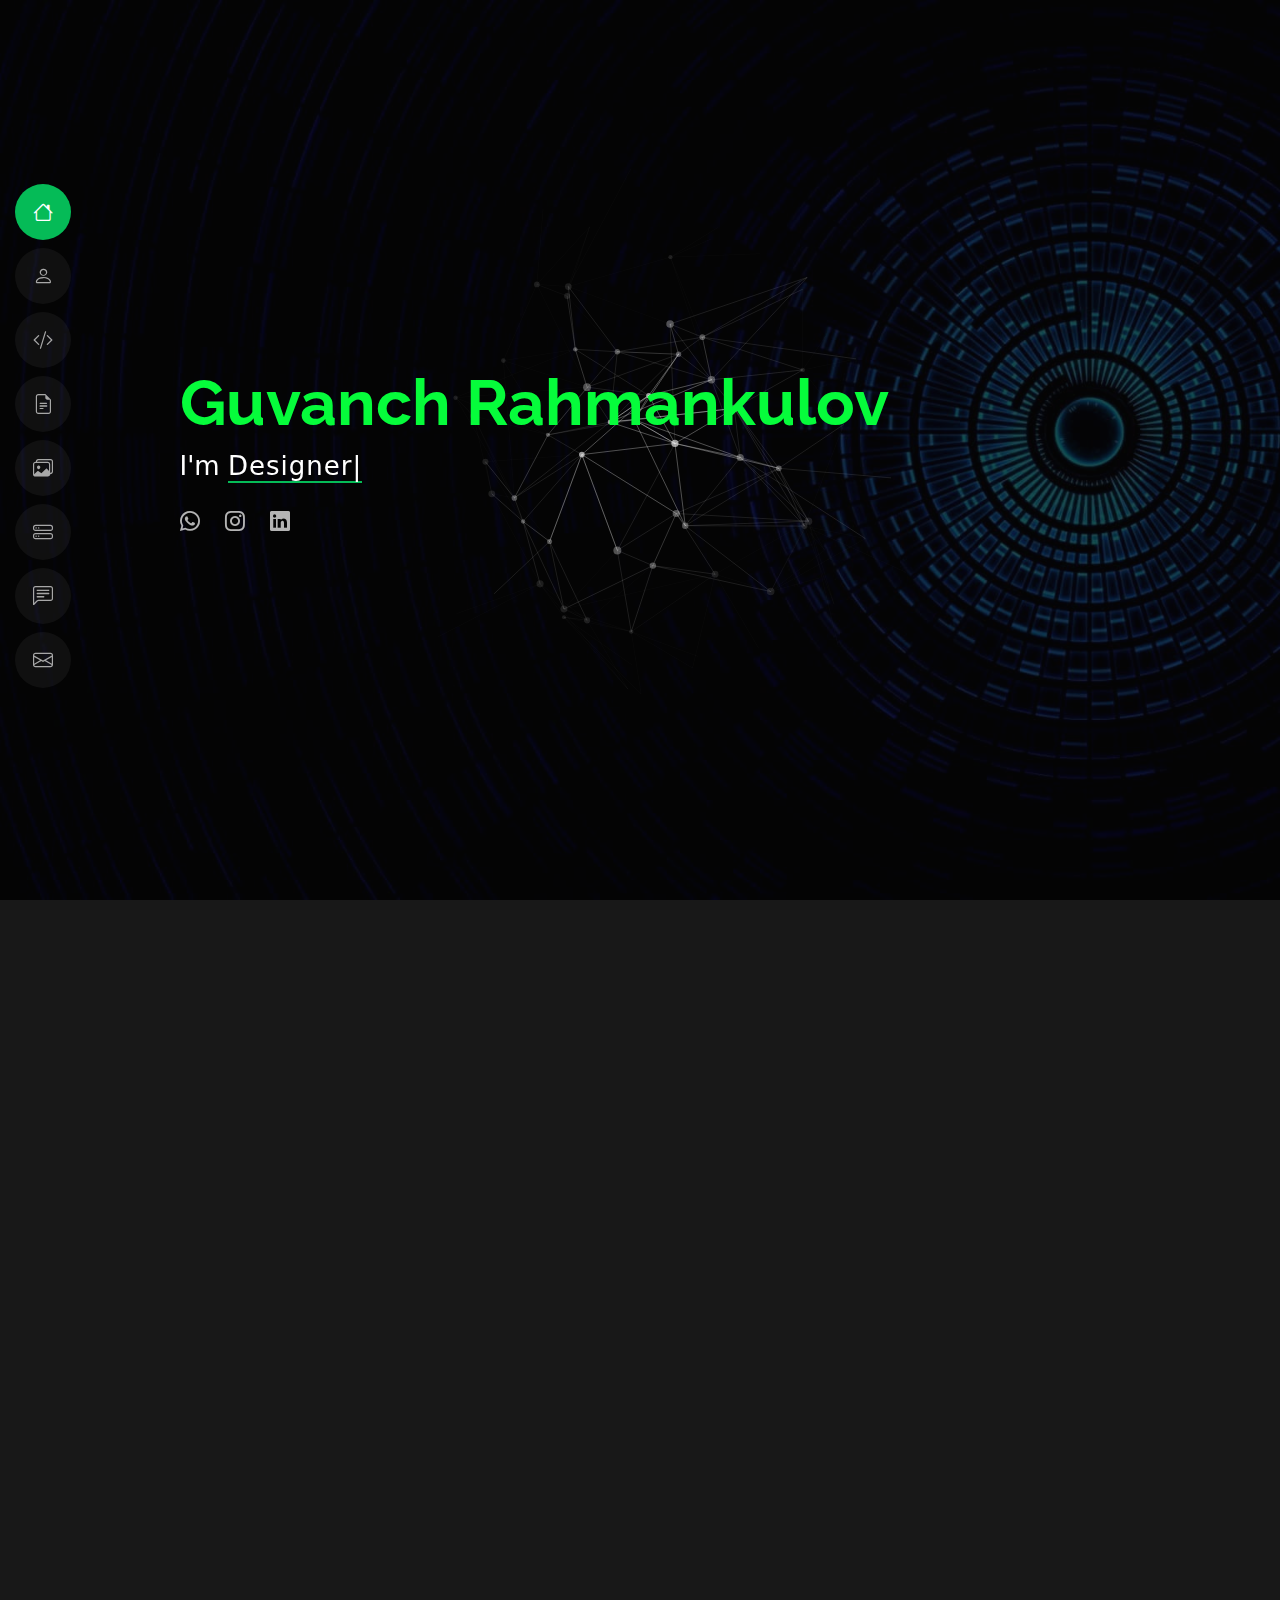
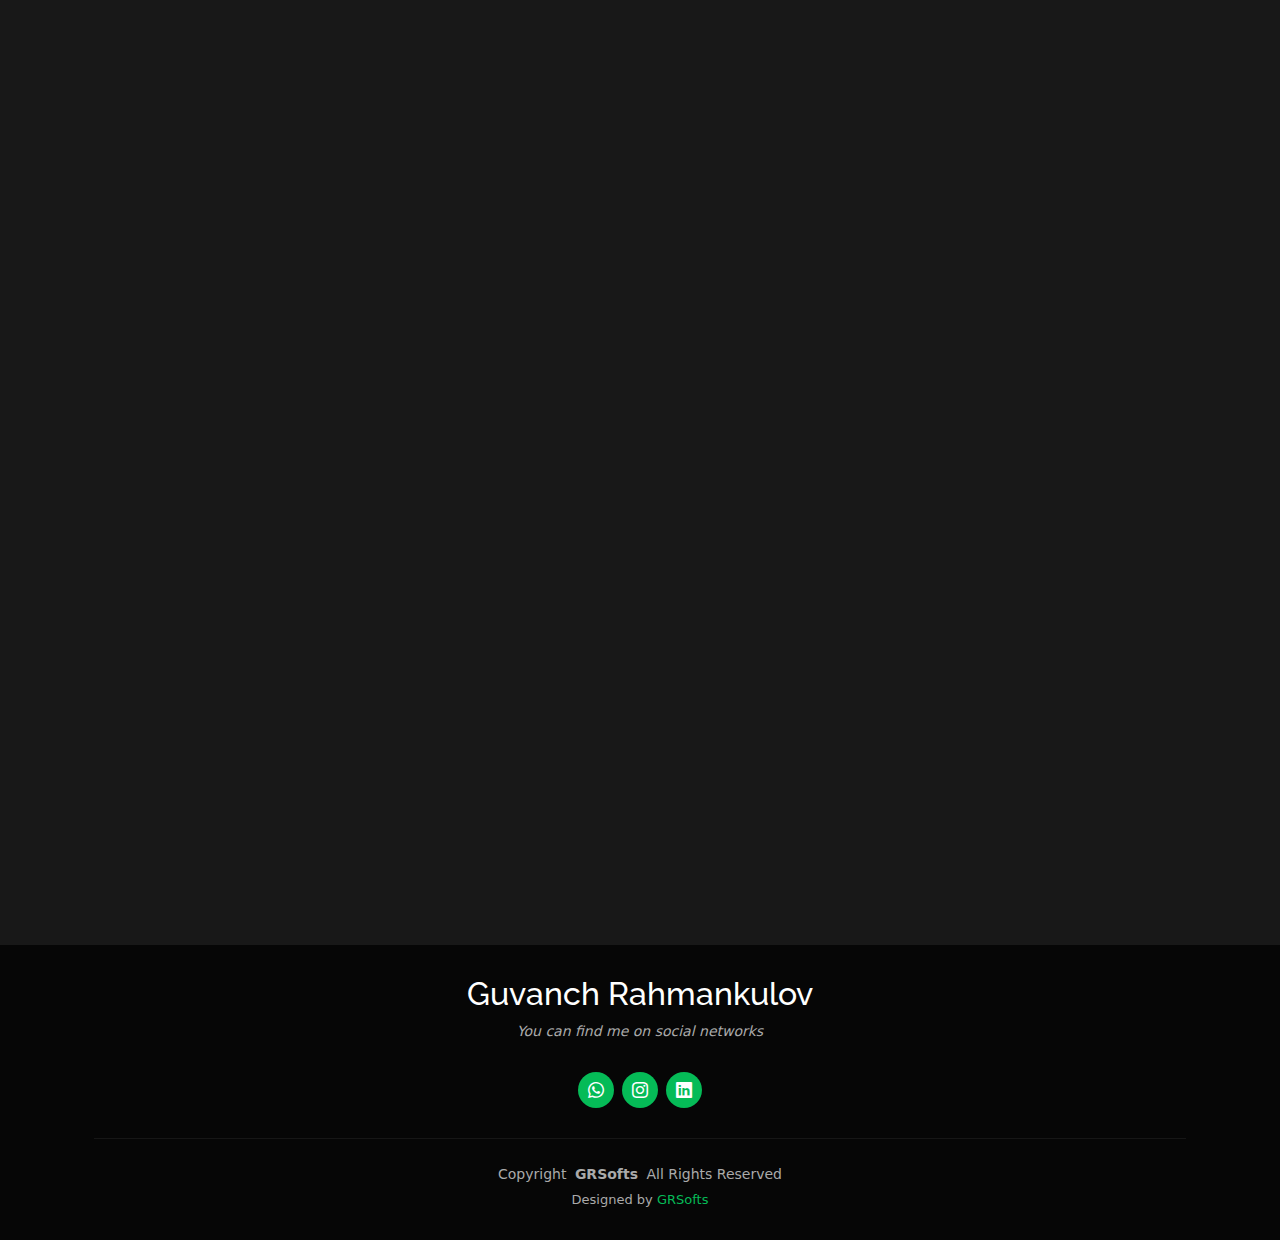
<file: index.html>
<!DOCTYPE html>
<html lang="en">

<head>
  <meta charset="utf-8">
  <meta content="width=device-width, initial-scale=1.0" name="viewport">
  <title>Portfolio</title>
  <meta content="" name="description">
  <meta content="" name="keywords">

  <!-- Favicons -->
  <link href="assets/img/icon.png" rel="icon">
  <link href="assets/img/apple-touch-icon.png" rel="apple-touch-icon">

  <!-- Fonts -->
  <link href="https://fonts.googleapis.com" rel="preconnect">
  <link href="https://fonts.gstatic.com" rel="preconnect" crossorigin>
  <link href="https://fonts.googleapis.com/css2?family=Montserrat:ital,wght@0,100;0,300;0,400;0,500;0,700;0,900;1,100;1,300;1,400;1,500;1,700;1,900&family=Poppins:ital,wght@0,100;0,200;0,300;0,400;0,500;0,600;0,700;0,800;0,900;1,100;1,200;1,300;1,400;1,500;1,600;1,700;1,800;1,900&family=Raleway:ital,wght@0,100;0,200;0,300;0,400;0,500;0,600;0,700;0,800;0,900;1,100;1,200;1,300;1,400;1,500;1,600;1,700;1,800;1,900&display=swap" rel="stylesheet">

  <!-- Vendor CSS Files -->
  <link href="assets/vendor/bootstrap/css/bootstrap.min.css" rel="stylesheet">
  <link href="assets/vendor/bootstrap-icons/bootstrap-icons.css" rel="stylesheet">
  <link href="assets/vendor/aos/aos.css" rel="stylesheet">
  <link href="assets/vendor/glightbox/css/glightbox.min.css" rel="stylesheet">
  <link href="assets/vendor/swiper/swiper-bundle.min.css" rel="stylesheet">

  <!-- Main CSS File -->
  <link href="assets/css/main.css" rel="stylesheet">

  <script src="https://cdnjs.cloudflare.com/ajax/libs/gsap/3.12.2/gsap.min.js"></script>

</head>

<body class="index-page">

  <header id="header" class="header d-flex flex-column justify-content-center">

    <i class="header-toggle d-xl-none bi bi-list"></i>

    <nav id="navmenu" class="navmenu">
      <ul>
        <li><a href="#hero" class="active"><i class="bi bi-house navicon"></i><span>Home</span></a></li>
        <li><a href="#about"><i class="bi bi-person navicon"></i><span>About</span></a></li>
        <li><a href="#stats"><i class="bi-code-slash navicon"></i><span>Skills</span></a></li>
        <li><a href="#resume"><i class="bi bi-file-earmark-text navicon"></i><span>Resume</span></a></li>
        <li><a href="#portfolio"><i class="bi bi-images navicon"></i><span>Portfolio</span></a></li>
        <li><a href="#services"><i class="bi bi-hdd-stack navicon"></i><span>Services</span></a></li>
        <li><a href="#testimonials"><i class="bi bi-chat-left-text navicon"></i><span class="me-4">Testimonials</span></a></li>
        <li><a href="#contact"><i class="bi bi-envelope navicon"></i><span>Contact</span></a></li>
      </ul>
    </nav>

  </header>

  <main class="main">

    <!-- Hero Section -->
    <section id="hero" class="hero section dark-background">
      
      <img src="assets/img/dark-back.jpg" alt="">
      <canvas id="demo-canvas" width="1920" height="720"></canvas>
    
      <div class="container" style="z-index: 999;" data-aos="zoom-out">
        <div class="row justify-content-center">
          <div class="col-lg-9">
            <h2>Guvanch Rahmankulov</h2>
            <p>I'm <span class="typed" data-typed-items="Designer, Developer, Programmer, Engineer">Designer</span><span class="typed-cursor typed-cursor--blink" aria-hidden="true"></span></p>
            <div class="social-links">
              <a href="https://wa.me/+99363478529" target="_blank"><i class="bi bi-whatsapp"></i></a>
              <a href="https://www.instagram.com/guvanchrahmankulov/" target="_blank"><i class="bi bi-instagram"></i></a>
              <a href="https://tm.linkedin.com/in/guvanch-rahmankulov-9a3bb9246" target="_blank"><i class="bi bi-linkedin"></i></a>
            </div>
          </div>
        </div>
      </div>

    </section><!-- /Hero Section -->

    <!-- About Section -->
    <section id="about" class="about section">

      <!-- Section Title -->
      <div class="container section-title" data-aos="fade-up">
        <h2>About</h2>
        <p>Hi, I'm Guvanch Rahmankulov — a passionate full-stack developer with experience in building modern web and mobile applications. I enjoy turning complex problems into clean, user-friendly solutions.</p>
      </div><!-- End Section Title -->

      <div class="container" data-aos="fade-up" data-aos-delay="100">

        <div class="row gy-4 justify-content-center">
          <div class="col-lg-4">
            <img src="assets/img/profile.jpg" class="img-fluid" width="300" height="400" alt="">
          </div>
          <div class="col-lg-8 content">
            <h2>Mobile &amp; Web Developer. (Full Stack)</h2>
            <p class="fst-italic py-3">
              
              
            </p>
            <div class="row">
              <div class="col-lg-6">
                <ul>
                  <li><i class="bi bi-chevron-right"></i> <strong>Birthday:</strong> <span id="birthday">...</span></li>
                  <li><i class="bi bi-chevron-right"></i> <strong>Website:</strong> <span>www.grsofts.com</span></li>
                  <li><i class="bi bi-chevron-right"></i> <strong>Phone:</strong> <span>+993 63 478529</span></li>
                  <li><i class="bi bi-chevron-right"></i> <strong>City:</strong> <span>Ashgabat, Turkmenistan</span></li>
                </ul>
              </div>
              <div class="col-lg-6">
                <ul>
                  <li><i class="bi bi-chevron-right"></i> <strong>Age:</strong> <span id="age">...</span></li>
                  <li><i class="bi bi-chevron-right"></i> <strong>Level:</strong> <span>Middle+</span></li>
                  <li><i class="bi bi-chevron-right"></i> <strong>Email:</strong> <span>guvanch.grsofts@gmail.com</span></li>
                  <li><i class="bi bi-chevron-right"></i> <strong>Freelance:</strong> <span>Available</span></li>
                </ul>
              </div>
            </div>
            <p class="py-3">
              Hi, I'm Guvanch Rahmankulov — a passionate full-stack developer with experience in building modern web and mobile applications. I enjoy turning complex problems into clean, user-friendly solutions.
            </p>

            <p><a href="assets/Resume 2024 Guvanch.pdf" target="_blank" download><i class="bi bi-arrow-down"></i> Download CV </a> </p>
          </div>
        </div>

      </div>

    </section><!-- /About Section -->

    <!-- Stats Section -->
    <section id="stats" class="stats section">

      <div class="container" data-aos="fade-up" data-aos-delay="100">

        <div class="row gy-4">

          <div class="col-lg-3 col-md-6 d-flex flex-column align-items-center">
            <i class="bi bi-emoji-smile"></i>
            <div class="stats-item">
              <div class="d-flex justify-content-center">
                <span data-purecounter-start="0" data-purecounter-end="30" data-purecounter-duration="1" class="purecounter"></span><span>+</span>
              </div>
              <p>Happy Clients</p>
            </div>
          </div><!-- End Stats Item -->

          <div class="col-lg-3 col-md-6 d-flex flex-column align-items-center">
            <i class="bi bi-journal-richtext"></i>
            <div class="stats-item">
              <div class="d-flex justify-content-center">
                <span data-purecounter-start="0" data-purecounter-end="10" data-purecounter-duration="1" class="purecounter"></span><span>+</span>
              </div>
              <p>Projects</p>
            </div>
          </div><!-- End Stats Item -->

          <div class="col-lg-3 col-md-6 d-flex flex-column align-items-center">
            <i class="bi bi-headset"></i>
            <div class="stats-item">
              <div class="d-flex justify-content-center">
                <span data-purecounter-start="0" data-purecounter-end="4" data-purecounter-duration="1" class="purecounter"></span><span>+</span>
              </div>
              <p>Years of Support</p>
            </div>
          </div><!-- End Stats Item -->

          <div class="col-lg-3 col-md-6 d-flex flex-column align-items-center">
            <i class="bi bi-people"></i>
            <div class="stats-item">
              <span data-purecounter-start="0" data-purecounter-end="15" data-purecounter-duration="1" class="purecounter"></span>
              <p>Hard Workers</p>
            </div>
          </div><!-- End Stats Item -->

        </div>

      </div>

    </section><!-- /Stats Section -->

    <!-- Skills Section -->
    <section id="skills" class="skills section">

      <!-- Section Title -->
      <div class="container section-title" data-aos="fade-up">
        <h2>Skills</h2>
        <p>Here are my skills and the technologies I enjoy working with.</p>
      </div><!-- End Section Title -->

      <div class="container" data-aos="fade-up" data-aos-delay="100">

        <div class="row skills-content skills-animation">

          <div class="col-lg-6">

            <div class="progress">
              <span class="skill"><span>C#</span> <i class="val">70%</i></span>
              <div class="progress-bar-wrap">
                <div class="progress-bar" role="progressbar" aria-valuenow="70" aria-valuemin="0" aria-valuemax="100"></div>
              </div>
            </div><!-- End Skills Item -->

            <div class="progress">
              <span class="skill"><span>Java</span> <i class="val">90%</i></span>
              <div class="progress-bar-wrap">
                <div class="progress-bar" role="progressbar" aria-valuenow="90" aria-valuemin="0" aria-valuemax="100"></div>
              </div>
            </div><!-- End Skills Item -->

            <div class="progress">
              <span class="skill"><span>NodeJS</span> <i class="val">50%</i></span>
              <div class="progress-bar-wrap">
                <div class="progress-bar" role="progressbar" aria-valuenow="50" aria-valuemin="0" aria-valuemax="100"></div>
              </div>
            </div><!-- End Skills Item -->

          </div>

          <div class="col-lg-6">

            <div class="progress">
              <span class="skill"><span>HTML</span> <i class="val">95%</i></span>
              <div class="progress-bar-wrap">
                <div class="progress-bar" role="progressbar" aria-valuenow="95" aria-valuemin="0" aria-valuemax="100"></div>
              </div>
            </div><!-- End Skills Item -->

            <div class="progress">
              <span class="skill"><span>CSS</span> <i class="val">90%</i></span>
              <div class="progress-bar-wrap">
                <div class="progress-bar" role="progressbar" aria-valuenow="90" aria-valuemin="0" aria-valuemax="100"></div>
              </div>
            </div><!-- End Skills Item -->

            <div class="progress">
              <span class="skill"><span>JavaScript</span> <i class="val">60%</i></span>
              <div class="progress-bar-wrap">
                <div class="progress-bar" role="progressbar" aria-valuenow="60" aria-valuemin="0" aria-valuemax="100"></div>
              </div>
            </div><!-- End Skills Item -->

          </div>

          <div class="col-lg-6">

            <div class="progress">
              <span class="skill"><span>PHP</span> <i class="val">80%</i></span>
              <div class="progress-bar-wrap">
                <div class="progress-bar" role="progressbar" aria-valuenow="80" aria-valuemin="0" aria-valuemax="100"></div>
              </div>
            </div><!-- End Skills Item -->

            <div class="progress">
              <span class="skill"><span>CMS</span> <i class="val">90%</i></span>
              <div class="progress-bar-wrap">
                <div class="progress-bar" role="progressbar" aria-valuenow="90" aria-valuemin="0" aria-valuemax="100"></div>
              </div>
            </div><!-- End Skills Item -->

            <div class="progress">
              <span class="skill"><span>Photoshop</span> <i class="val">96%</i></span>
              <div class="progress-bar-wrap">
                <div class="progress-bar" role="progressbar" aria-valuenow="96" aria-valuemin="0" aria-valuemax="100"></div>
              </div>
            </div><!-- End Skills Item -->

          </div>

          <div class="col-lg-6">

            <div class="progress">
              <span class="skill"><span>MySQL</span> <i class="val">99%</i></span>
              <div class="progress-bar-wrap">
                <div class="progress-bar" role="progressbar" aria-valuenow="99" aria-valuemin="0" aria-valuemax="100"></div>
              </div>
            </div><!-- End Skills Item -->

            <div class="progress">
              <span class="skill"><span>PostgreSQL</span> <i class="val">40%</i></span>
              <div class="progress-bar-wrap">
                <div class="progress-bar" role="progressbar" aria-valuenow="40" aria-valuemin="0" aria-valuemax="100"></div>
              </div>
            </div><!-- End Skills Item -->

            <div class="progress">
              <span class="skill"><span>MS SQL</span> <i class="val">90%</i></span>
              <div class="progress-bar-wrap">
                <div class="progress-bar" role="progressbar" aria-valuenow="90" aria-valuemin="0" aria-valuemax="100"></div>
              </div>
            </div><!-- End Skills Item -->

            <div class="progress">
              <span class="skill"><span>LOGO TIGER 2</span> <i class="val">90%</i></span>
              <div class="progress-bar-wrap">
                <div class="progress-bar" role="progressbar" aria-valuenow="90" aria-valuemin="0" aria-valuemax="100"></div>
              </div>
            </div><!-- End Skills Item -->

            <div class="progress">
              <span class="skill"><span>Database Logo tiger 2</span> <i class="val">90%</i></span>
              <div class="progress-bar-wrap">
                <div class="progress-bar" role="progressbar" aria-valuenow="90" aria-valuemin="0" aria-valuemax="100"></div>
              </div>
            </div><!-- End Skills Item -->

          </div>

        </div>

      </div>

    </section><!-- /Skills Section -->

    <!-- Resume Section -->
    <section id="resume" class="resume section">

      <!-- Section Title -->
      <div class="container section-title" data-aos="fade-up">
        <h2>Resume</h2>
        <p>This section outlines my educational background and professional experience.</p>
      </div><!-- End Section Title -->

      <div class="container">

        <div class="row">

          <div class="col-lg-6" data-aos="fade-up" data-aos-delay="100">
            <h3 class="resume-title">Sumary</h3>

            <div class="resume-item pb-0">
              <h4>Rahmankulov Guvanch</h4>
              <p><em>Software engineer with 4 years of experience. I develop websites, mobile applications, dashboards and do automation. Full stack</em></p>
              <ul>
                <li>Born in <strong>Mary, Turkmenistan</strong></li>
                <!-- <li>(123) 456-7891</li> -->
                <li>guvanch.grsofts@gmail.com</li>
              </ul>
            </div><!-- Edn Resume Item -->

            <h3 class="resume-title">Education</h3>
            <div class="resume-item">
              <h4>Information systems and technologies</h4>
              <h5>2015 - 2019</h5>
              <p><em>Nizhny Novgorod State Pedagogical University, Nizhny Novgorod, Russia</em></p>
              <p>Qui deserunt veniam. Et sed aliquam labore tempore sed quisquam iusto autem sit. Ea vero voluptatum qui ut dignissimos deleniti nerada porti sand markend</p>
            </div><!-- Edn Resume Item -->

          </div>

          <div class="col-lg-6" data-aos="fade-up" data-aos-delay="200">
            <h3 class="resume-title">Professional Experience</h3>
            <div class="resume-item">
              <h4>ENGINEER PROGRAMMER</h4>
              <h5>02.2024 - NOW</h5>
              <p><em>COMPANY SHAYLAN, Ashgabat </em></p>
              <ul>
                <li>Developing Admin dashboard for company</li>
              </ul>
            </div><!-- Edn Resume Item -->
            <div class="resume-item">
              <h4>SYSTEM ADMINISTRATOR, PROGRAMMER AND DESIGNER</h4>
              <h5>05.2020 - 01.2024</h5>
              <p><em>COMPANY YENIL SOWDA, Ashgabat</em></p>
              <ul>
                <li>Developed the website with CMS OpenCart (yenilsowda.com.tm)</li>
                <li>Developed a mobile application Ýeňil söwda for company </li>
                <li>Developed a mobile application Ammarym for company</li>
                <li>Developed a mobile application Baha gormek for company</li>
                <li>Developed a mobile application Ykjam Cargo and backend app for company</li>
              </ul>
            </div><!-- Edn Resume Item -->
            <div class="resume-item">
              <h4>SYSTEM ADMINISTRATOR AND DESIGNER</h4>
              <h5>12.2019 - 03.2020</h5>
              <p><em>TRAVEL COMPANY GUNESHLI SYYAHAT, Ashgabat</em></p>
              <ul>
                <li>Completely changed the site design (turkmentravel.info)</li>
                <li>Connected a new domain to the site (guneshlisyyahat.com)</li>
                <li>Created video for banners in After Effects</li>
                <li>Banners for social media in Photoshop</li>
              </ul>
            </div><!-- Edn Resume Item -->

          </div>

        </div>

      </div>

    </section><!-- /Resume Section -->

    <!-- Portfolio Section -->
    <section id="portfolio" class="portfolio section">

      <!-- Section Title -->
      <div class="container section-title" data-aos="fade-up">
        <h2>Portfolio</h2>
        <p>Here I will show what projects I have developed and which ones I have participated in.</p>
      </div><!-- End Section Title -->

      <div class="container">

        <div class="isotope-layout" data-default-filter="*" data-layout="masonry" data-sort="original-order">

          <ul class="portfolio-filters isotope-filters" data-aos="fade-up" data-aos-delay="100">
            <li data-filter="*" class="filter-active"><i class="bi bi-code"></i> All</li>
            <li data-filter=".filter-web"><i class="bi bi-globe"></i> Web</li>
            <li data-filter=".filter-mobile"><i class="bi bi-phone"></i> Mobile</li>
            <li data-filter=".filter-design"><i class="bi bi-palette"></i> Design</li>
          </ul><!-- End Portfolio Filters -->

          <div class="row gy-4 isotope-container" data-aos="fade-up" data-aos-delay="200">

            <div class="col-lg-4 col-md-6 portfolio-item isotope-item filter-web">
              <img src="assets/img/portfolio/yenilsowda.png" class="img-fluid" alt="">
              <div class="portfolio-info">
                <h4>Ecommerce Yenil sowda</h4>
                <p>Made a website for online sales for Yenil sowda. Works on the domain yenilsowda.com.tm</p>
                <a href="assets/img/portfolio/yenilsowda.png" title="Yenilsowda Ecommerce" data-gallery="portfolio-gallery-app" class="glightbox preview-link"><i class="bi bi-zoom-in"></i></a>
                <a href="http://yenilsowda.com.tm/" title="Go to site" target="_blank" class="details-link"><i class="bi bi-link-45deg"></i></a>
              </div>
            </div><!-- End Portfolio Item -->

            <div class="col-lg-4 col-md-6 portfolio-item isotope-item filter-mobile">
              <img src="assets/img/portfolio/yenilsowda-play.png" class="img-fluid" alt="">
              <div class="portfolio-info">
                <h4>Yenilsowda mobile app</h4>
                <p>Native mobile application "Ýeňil söwda" is written in Java. The application is written for the company "Ýeňilhyzmat". The current moment of the jump in the markets is 10k+</p>
                <a href="assets/img/portfolio/yenilsowda-play.png" title="Yenilsowda mobile app" data-gallery="portfolio-gallery-product" class="glightbox preview-link"><i class="bi bi-zoom-in"></i></a>
                <a href="https://play.google.com/store/apps/details?id=com.grsofts.yhagent&hl=en" title="Play Google" target="_blank" class="details-link"><i class="bi bi-link-45deg"></i></a>
              </div>
            </div><!-- End Portfolio Item -->

            <div class="col-lg-4 col-md-6 portfolio-item isotope-item filter-mobile">
              <img src="assets/img/portfolio/ykjam-play.png" class="img-fluid" alt="">
              <div class="portfolio-info">
                <h4>Ykjam Cargo mobile app</h4>
                <p>Native mobile application "Ykjam Cargo" is written in Java. The application is written for the company "Ykjam Cargo". The front and backend are written by me. The backend is written in PHP</p>
                <a href="assets/img/portfolio/ykjam-play.png" title="Ykjam Cargo" data-gallery="portfolio-gallery-product" class="glightbox preview-link"><i class="bi bi-zoom-in"></i></a>
                <a href="https://play.google.com/store/apps/details?id=com.grsofts.cargotracker&hl=en" target="_blank" title="Play Google" class="details-link"><i class="bi bi-link-45deg"></i></a>
              </div>
            </div><!-- End Portfolio Item -->

            <div class="col-lg-4 col-md-6 portfolio-item isotope-item filter-web">
              <img src="assets/img/portfolio/guneshli.png" class="img-fluid" alt="">
              <div class="portfolio-info">
                <h4>Guneshli Syyahat</h4>
                <p>Visit web site for company Guneshli Syyahat. Domain is "guneshlitravel.com"</p>
                <a href="assets/img/portfolio/guneshli.png" title="Branding 1" data-gallery="portfolio-gallery-branding" class="glightbox preview-link"><i class="bi bi-zoom-in"></i></a>
                <a href="https://guneshlitravel.com/" title="Go to website" target="_blank" class="details-link"><i class="bi bi-link-45deg"></i></a>
              </div>
            </div><!-- End Portfolio Item -->

            <div class="col-lg-4 col-md-6 portfolio-item isotope-item filter-mobile">
              <img src="assets/img/portfolio/logoquiz-play.png" class="img-fluid" alt="">
              <div class="portfolio-info">
                <h4>Logo Quiz - TM</h4>
                <p>Native mobile game "Logo Quiz - TM" written in Java. Admob service is connected. The game has been downloaded more than <strong>50k</strong> times now</p>
                <a href="assets/img/portfolio/logoquiz-play.png" title="Logo Quiz - TM" data-gallery="portfolio-gallery-app" class="glightbox preview-link"><i class="bi bi-zoom-in"></i></a>
                <a href="https://play.google.com/store/apps/details?id=gr.softs.tmbrends&hl=en" target="_blank" title="Play Google" class="details-link"><i class="bi bi-link-45deg"></i></a>
              </div>
            </div><!-- End Portfolio Item -->

            <div class="col-lg-4 col-md-6 portfolio-item isotope-item filter-web">
              <img src="assets/img/portfolio/ykjamadmin.png" class="img-fluid" alt="">
              <div class="portfolio-info">
                <h4>Ykjam Admin</h4>
                <p>Admin panel "Ykjam panel" was written for the company "Ykjam Cargo". The application is written on the C# Blazor Server. There is a black theme, localization and various charts on the dashboard</p>
                <a href="assets/img/portfolio/ykjamadmin.png" title="Ykjam Panel" data-gallery="portfolio-gallery-product" class="glightbox preview-link"><i class="bi bi-zoom-in"></i></a>
                <a href="#" title="No link" class="details-link"><i class="bi bi-link-45deg"></i></a>
              </div>
            </div><!-- End Portfolio Item -->

            <div class="col-lg-4 col-md-6 portfolio-item isotope-item filter-design">
              <img src="assets/img/portfolio/ykjam-logo.webp" class="img-fluid" alt="">
              <div class="portfolio-info">
                <h4>Logo</h4>
                <p>Logo for app Ykjam Cargo</p>
                <a href="assets/img/portfolio/ykjam-logo.webp" title="Logo Ykjam Cargo" data-gallery="portfolio-gallery-branding" class="glightbox preview-link"><i class="bi bi-zoom-in"></i></a>
                <a href="#" title="No Link" class="details-link"><i class="bi bi-link-45deg"></i></a>
              </div>
            </div><!-- End Portfolio Item -->

            <div class="col-lg-4 col-md-6 portfolio-item isotope-item filter-mobile">
              <img src="assets/img/portfolio/ammarym-play.png" class="img-fluid" alt="">
              <div class="portfolio-info">
                <h4>Ammarym</h4>
                <p>Ammarym for managing prices and stocks for suppliers. The program is written in native Java, for the company "Yenilhyzmat"</p>
                <a href="assets/img/portfolio/ammarym-play.png" title="Ammarym" data-gallery="portfolio-gallery-app" class="glightbox preview-link"><i class="bi bi-zoom-in"></i></a>
                <a href="https://play.google.com/store/apps/details?id=com.grsofts.ammarym&hl=en" title="Google Play" class="details-link"><i class="bi bi-link-45deg"></i></a>
              </div>
            </div><!-- End Portfolio Item -->

            <div class="col-lg-4 col-md-6 portfolio-item isotope-item filter-design">
              <img src="assets/img/portfolio/7dag-figma.png" class="img-fluid" alt="">
              <div class="portfolio-info">
                <h4>Figma</h4>
                <p>Prepared the design of a mobile application for viewing reports of goods in the warehouse for the company "7 Dag" on Figma</p>
                <a href="assets/img/portfolio/7dag-figma.png" title="Figma" data-gallery="portfolio-gallery-product" class="glightbox preview-link"><i class="bi bi-zoom-in"></i></a>
                <a href="#" title="No Link" class="details-link"><i class="bi bi-link-45deg"></i></a>
              </div>
            </div><!-- End Portfolio Item -->

            <div class="col-lg-4 col-md-6 portfolio-item isotope-item filter-mobile">
              <img src="assets/img/portfolio/7dag-mobile.png" class="img-fluid" alt="">
              <div class="portfolio-info">
                <h4>7 Dag Mobile app</h4>
                <p>Native Mobile application for viewing reports of goods in the warehouse for the company "7 Dag"</p>
                <a href="assets/img/portfolio/7dag-mobile.png" title="7 Dag mobile app" data-gallery="portfolio-gallery-branding" class="glightbox preview-link"><i class="bi bi-zoom-in"></i></a>
                <a href="#" title="No Link" class="details-link"><i class="bi bi-link-45deg"></i></a>
              </div>
            </div><!-- End Portfolio Item -->

          </div><!-- End Portfolio Container -->

        </div>

      </div>

    </section><!-- /Portfolio Section -->

    <!-- Services Section -->
    <section id="services" class="services section">

      <!-- Section Title -->
      <div class="container section-title" data-aos="fade-up">
        <h2>Services</h2>
        <p>Below are the services that I offer you.</p>
      </div><!-- End Section Title -->

      <div class="container">

        <div class="row gy-4">

          <div class="col-lg-4 col-md-6" data-aos="fade-up" data-aos-delay="100">
            <div class="service-item item-cyan position-relative">
              <div class="icon">
                <svg width="100" height="100" viewBox="0 0 600 600" xmlns="http://www.w3.org/2000/svg">
                  <path stroke="none" stroke-width="0" fill="#f5f5f5" d="M300,521.0016835830174C376.1290562159157,517.8887921683347,466.0731472004068,529.7835943286574,510.70327084640275,468.03025145048787C554.3714126377745,407.6079735673963,508.03601936045806,328.9844924480964,491.2728898941984,256.3432110539036C474.5976632858925,184.082847569629,479.9380746630129,96.60480741107993,416.23090153303,58.64404602377083C348.86323505073057,18.502131276798302,261.93793281208167,40.57373210992963,193.5410806939664,78.93577620505333C130.42746243093433,114.334589627462,98.30271207620316,179.96522072025542,76.75703585869454,249.04625023123273C51.97151888228291,328.5150500222984,13.704378332031375,421.85034740162234,66.52175969318436,486.19268352777647C119.04800174914682,550.1803526380478,217.28368757567262,524.383925680826,300,521.0016835830174"></path>
                </svg>
                <i class="bi bi-phone"></i>
              </div>
              <a href="#" class="stretched-link">
                <h3>Mobile App Development</h3>
              </a>
              <p>Building native and cross-platform Android applications tailored to your business needs.</p>
            </div>
          </div><!-- End Service Item -->

          <div class="col-lg-4 col-md-6" data-aos="fade-up" data-aos-delay="200">
            <div class="service-item item-orange position-relative">
              <div class="icon">
                <svg width="100" height="100" viewBox="0 0 600 600" xmlns="http://www.w3.org/2000/svg">
                  <path stroke="none" stroke-width="0" fill="#f5f5f5" d="M300,582.0697525312426C382.5290701553225,586.8405444964366,449.9789794690241,525.3245884688669,502.5850820975895,461.55621195738473C556.606425686781,396.0723002908107,615.8543463187945,314.28637112970534,586.6730223649479,234.56875336149918C558.9533121215079,158.8439757836574,454.9685369536778,164.00468322053177,381.49747125262974,130.76875717737553C312.15926192815925,99.40240125094834,248.97055460311594,18.661163978235184,179.8680185752513,50.54337015887873C110.5421016452524,82.52863877960104,119.82277516462835,180.83849132639028,109.12597500060166,256.43424936330496C100.08760227029461,320.3096726198365,92.17705696193138,384.0621239912766,124.79988738764834,439.7174275375508C164.83382741302287,508.01625554203684,220.96474134820875,577.5009287672846,300,582.0697525312426"></path>
                </svg>
                <i class="bi bi-globe2"></i>
              </div>
              <a href="#" class="stretched-link">
                <h3>Website Development</h3>
              </a>
              <p>Creating modern, responsive websites — from landing pages to full-featured web apps.</p>
            </div>
          </div><!-- End Service Item -->

          <div class="col-lg-4 col-md-6" data-aos="fade-up" data-aos-delay="300">
            <div class="service-item item-teal position-relative">
              <div class="icon">
                <svg width="100" height="100" viewBox="0 0 600 600" xmlns="http://www.w3.org/2000/svg">
                  <path stroke="none" stroke-width="0" fill="#f5f5f5" d="M300,541.5067337569781C382.14930387511276,545.0595476570109,479.8736841581634,548.3450877840088,526.4010558755058,480.5488172755941C571.5218469581645,414.80211281144784,517.5187510058486,332.0715597781072,496.52539010469104,255.14436215662573C477.37192572678356,184.95920475031193,473.57363656557914,105.61284051026155,413.0603344069578,65.22779650032875C343.27470386102294,18.654635553484475,251.2091493199835,5.337323636656869,175.0934190732945,40.62881213300186C97.87086631185822,76.43348514350839,51.98124368387456,156.15599469081315,36.44837278890362,239.84606092416172C21.716077023791087,319.22268207091537,43.775223500013084,401.1760424656574,96.891909868211,461.97329694683043C147.22146801428983,519.5804099606455,223.5754009179313,538.201503339737,300,541.5067337569781"></path>
                </svg>
                <i class="bi bi-briefcase-fill"></i>
              </div>
              <a href="#" class="stretched-link">
                <h3>Cashier Workplace Automation</h3>
              </a>
              <p>Setting up software and systems that streamline cashier operations and sales tracking.</p>
            </div>
          </div><!-- End Service Item -->

          <div class="col-lg-4 col-md-6" data-aos="fade-up" data-aos-delay="400">
            <div class="service-item item-red position-relative">
              <div class="icon">
                <svg width="100" height="100" viewBox="0 0 600 600" xmlns="http://www.w3.org/2000/svg">
                  <path stroke="none" stroke-width="0" fill="#f5f5f5" d="M300,503.46388370962813C374.79870501325706,506.71871716319447,464.8034551963731,527.1746412648533,510.4981551193396,467.86667711651364C555.9287308511215,408.9015244558933,512.6030010748507,327.5744911775523,490.211057578863,256.5855673507754C471.097692560561,195.9906835881958,447.69079081568157,138.11976852964426,395.19560036434837,102.3242989838813C329.3053358748298,57.3949838291264,248.02791733380457,8.279543830951368,175.87071277845988,42.242879143198664C103.41431057327972,76.34704239035025,93.79494320519305,170.9812938413882,81.28167332365135,250.07896920659033C70.17666984294237,320.27484674793965,64.84698225790005,396.69656628748305,111.28512138212992,450.4950937839243C156.20124167950087,502.5303643271138,231.32542653798444,500.4755392045468,300,503.46388370962813"></path>
                </svg>
                <i class="bi bi-box-seam"></i>
              </div>
              <a href="#" class="stretched-link">
                <h3>Warehouse Management Automation</h3>
              </a>
              <p>Digital solutions to improve receiving, storing, and dispatching goods in warehouses.</p>
              <a href="#" class="stretched-link"></a>
            </div>
          </div><!-- End Service Item -->

          <div class="col-lg-4 col-md-6" data-aos="fade-up" data-aos-delay="500">
            <div class="service-item item-indigo position-relative">
              <div class="icon">
                <svg width="100" height="100" viewBox="0 0 600 600" xmlns="http://www.w3.org/2000/svg">
                  <path stroke="none" stroke-width="0" fill="#f5f5f5" d="M300,532.3542879108572C369.38199826031484,532.3153073249985,429.10787420159085,491.63046689027357,474.5244479745417,439.17860296908856C522.8885846962883,383.3225815378663,569.1668002868075,314.3205725914397,550.7432151929288,242.7694973846089C532.6665558377875,172.5657663291529,456.2379748765914,142.6223662098291,390.3689995646985,112.34683881706744C326.66090330228417,83.06452184765237,258.84405631176094,53.51806209861945,193.32584062364296,78.48882559362697C121.61183558270385,105.82097193414197,62.805066853699245,167.19869350419734,48.57481801355237,242.6138429142374C34.843463184063346,315.3850353017275,76.69343916112496,383.4422959591041,125.22947124332185,439.3748458443577C170.7312796277747,491.8107796887764,230.57421082200815,532.3932930995766,300,532.3542879108572"></path>
                </svg>
                <i class="bi bi-camera-video"></i>
              </div>
              <a href="#" class="stretched-link">
                <h3>CCTV Installation</h3>
              </a>
              <p>Planning and installing video surveillance systems for businesses and private properties.</p>
              <a href="#" class="stretched-link"></a>
            </div>
          </div><!-- End Service Item -->

          <div class="col-lg-4 col-md-6" data-aos="fade-up" data-aos-delay="600">
            <div class="service-item item-pink position-relative">
              <div class="icon">
                <svg width="100" height="100" viewBox="0 0 600 600" xmlns="http://www.w3.org/2000/svg">
                  <path stroke="none" stroke-width="0" fill="#f5f5f5" d="M300,566.797414625762C385.7384707136149,576.1784315230908,478.7894351017131,552.8928747891023,531.9192734346935,484.94944893311C584.6109503024035,417.5663521118492,582.489472248146,322.67544863468447,553.9536738515405,242.03673114598146C529.1557734026468,171.96086150256528,465.24506316201064,127.66468636344209,395.9583748389544,100.7403814666027C334.2173773831606,76.7482773500951,269.4350130405921,84.62216499799875,207.1952322260088,107.2889140133804C132.92018162631612,134.33871894543012,41.79353780512637,160.00259165414826,22.644507872594943,236.69541883565114C3.319112789854554,314.0945973066697,72.72355303640163,379.243833228382,124.04198916343866,440.3218312028393C172.9286146004772,498.5055451809895,224.45579914871206,558.5317968840102,300,566.797414625762"></path>
                </svg>
                <i class="bi bi-image"></i>
              </div>
              <a href="#" class="stretched-link">
                <h3>Banner Design in Photoshop</h3>
              </a>
              <p>Designing eye-catching banners and creatives for advertising, social media, and websites.</p>
              <a href="#" class="stretched-link"></a>
            </div>
          </div><!-- End Service Item -->

        </div>

      </div>

    </section><!-- /Services Section -->

    <!-- Testimonials Section -->
    <section id="testimonials" class="testimonials section">

      <!-- Section Title -->
      <div class="container section-title" data-aos="fade-up">
        <h2>Testimonials</h2>
        <p>Necessitatibus eius consequatur ex aliquid fuga eum quidem sint consectetur velit</p>
      </div><!-- End Section Title -->

      <div class="container" data-aos="fade-up" data-aos-delay="100">

        <div class="swiper init-swiper">
          <script type="application/json" class="swiper-config">
            {
              "loop": true,
              "speed": 600,
              "autoplay": {
                "delay": 5000
              },
              "slidesPerView": "auto",
              "pagination": {
                "el": ".swiper-pagination",
                "type": "bullets",
                "clickable": true
              }
            }
          </script>
          <div class="swiper-wrapper">

            <div class="swiper-slide">
              <div class="testimonial-item">
                <div class="row gy-4 justify-content-center">
                  <div class="col-lg-6">
                    <div class="testimonial-content">
                      <p>
                        <i class="bi bi-quote quote-icon-left"></i>
                        <span>Guwanç bilen işleşmek gowy we ynamly. Tehniki ýumuşdaky ähli görkezmeleri takyk we wagtynda ýerine ýetirdi. Maslahat berýärin :)</span>
                        <i class="bi bi-quote quote-icon-right"></i>
                      </p>
                      <h2 style="font-size: medium;">Oraz</h2>
                      <h4>Telekeçi</h4>
                      <div class="stars">
                        <i class="bi bi-star-fill"></i><i class="bi bi-star-fill"></i><i class="bi bi-star-fill"></i><i class="bi bi-star-fill"></i><i class="bi bi-star-fill"></i>
                      </div>
                    </div>
                  </div>
                  <div class="col-lg-2 text-center">
                    <img src="assets/img/testimonials/noimage.jpg" style="object-fit: cover;" class="img-fluid testimonial-img" alt="">
                  </div>
                </div>
              </div>
            </div><!-- End testimonial item -->

            <div class="swiper-slide">
              <div class="testimonial-item">
                <div class="row gy-4 justify-content-center">
                  <div class="col-lg-6">
                    <div class="testimonial-content">
                      <p>
                        <i class="bi bi-quote quote-icon-left"></i>
                        <span>Islegimdäki ýaly goşundyny ýazyp berdi. Minnetdar.</span>
                        <i class="bi bi-quote quote-icon-right"></i>
                      </p>
                      <h2 style="font-size: medium;">Selbi</h2>
                      <h4>Söwda boýunça menejer</h4>
                      <div class="stars">
                        <i class="bi bi-star-fill"></i><i class="bi bi-star-fill"></i><i class="bi bi-star-fill"></i><i class="bi bi-star-fill"></i><i class="bi bi-star-fill"></i>
                      </div>
                    </div>
                  </div>
                  <div class="col-lg-2 text-center">
                    <img src="assets/img/testimonials/noimage.jpg" class="img-fluid testimonial-img" alt="">
                  </div>
                </div>
              </div>
            </div><!-- End testimonial item -->

            <div class="swiper-slide">
              <div class="testimonial-item">
                <div class="row gy-4 justify-content-center">
                  <div class="col-lg-6">
                    <div class="testimonial-content">
                      <p>
                        <i class="bi bi-quote quote-icon-left"></i>
                        <span>Гуванч быстро и профессионально сделал для нас сайт-визитку турфирмы. Всё работает отлично, дизайн современный, учёл все пожелания. Спасибо за качественную работу!</span>
                        <i class="bi bi-quote quote-icon-right"></i>
                      </p>
                      <h2 style="font-size: medium;">Serdar</h2>
                      <h4>Manager company</h4>
                      <div class="stars">
                        <i class="bi bi-star-fill"></i><i class="bi bi-star-fill"></i><i class="bi bi-star-fill"></i><i class="bi bi-star-fill"></i><i class="bi bi-star-fill"></i>
                      </div>
                    </div>
                  </div>
                  <div class="col-lg-2 text-center">
                    <img src="assets/img/testimonials/noimage.jpg" class="img-fluid testimonial-img" alt="">
                  </div>
                </div>
              </div>
            </div><!-- End testimonial item -->

            <div class="swiper-slide">
              <div class="testimonial-item">
                <div class="row gy-4 justify-content-center">
                  <div class="col-lg-6">
                    <div class="testimonial-content">
                      <p>
                        <i class="bi bi-quote quote-icon-left"></i>
                        <span>Гуванч разработал для нас мини-приложение с интеграцией в Logo Tiger, которое значительно упростило процесс ревизии. Теперь экономим время и избегаем ошибок — отличная работа!</span>
                        <i class="bi bi-quote quote-icon-right"></i>
                      </p>
                      <h2 style="font-size: medium;">Babageldi</h2>
                      <h4>Director store</h4>
                      <div class="stars">
                        <i class="bi bi-star-fill"></i><i class="bi bi-star-fill"></i><i class="bi bi-star-fill"></i><i class="bi bi-star-fill"></i><i class="bi bi-star-fill"></i>
                      </div>
                    </div>
                  </div>
                  <div class="col-lg-2 text-center">
                    <img src="assets/img/testimonials/noimage.jpg" class="img-fluid testimonial-img" alt="">
                  </div>
                </div>
              </div>
            </div><!-- End testimonial item -->

          </div>
          <div class="swiper-pagination"></div>
        </div>

      </div>

    </section><!-- /Testimonials Section -->

    <!-- Contact Section -->
    <section id="contact" class="contact section">

      <!-- Section Title -->
      <div class="container section-title" data-aos="fade-up">
        <h2>Contact</h2>
        <p>You can leave me a message and I'll call you back.</p>
      </div><!-- End Section Title -->

      <div class="container" data-aos="fade" data-aos-delay="100">

        <div class="row gy-4">

          <div class="col-lg-4">
            <div class="info-item d-flex" data-aos="fade-up" data-aos-delay="200">
              <i class="bi bi-geo-alt flex-shrink-0"></i>
              <div>
                <h5>Address</h5>
                <p>Ashgabat, Turkmenistan</p>
              </div>
            </div><!-- End Info Item -->

            <div class="info-item d-flex" data-aos="fade-up" data-aos-delay="300">
              <i class="bi bi-telephone flex-shrink-0"></i>
              <div>
                <h5>Call Us</h5>
                <p>+993 63 478529</p>
              </div>
            </div><!-- End Info Item -->

            <div class="info-item d-flex" data-aos="fade-up" data-aos-delay="400">
              <i class="bi bi-envelope flex-shrink-0"></i>
              <div>
                <h5>Email Us</h5>
                <p>guvanch.grsofts@gmail.com</p>
              </div>
            </div><!-- End Info Item -->

          </div>

          <div class="col-lg-8">
            <form action="forms/contact.php" method="post" class="php-email-form" data-aos="fade-up" data-aos-delay="200">
              <div class="row gy-4">

                <div class="col-md-6">
                  <input type="text" name="name" class="form-control" placeholder="Your Name" required="">
                </div>

                <div class="col-md-6 ">
                  <input type="email" class="form-control" name="email" placeholder="Your Email" required="">
                </div>

                <div class="col-md-12">
                  <input type="text" class="form-control" name="subject" placeholder="Subject" required="">
                </div>

                <div class="col-md-12">
                  <textarea class="form-control" name="message" rows="6" placeholder="Message" required=""></textarea>
                </div>

                <div class="col-md-12 text-center">
                  <div class="loading">Loading</div>
                  <div class="error-message"></div>
                  <div class="sent-message">Your message has been sent. Thank you!</div>

                  <button type="submit">Send Message</button>
                </div>

              </div>
            </form>
          </div><!-- End Contact Form -->

        </div>

      </div>

    </section><!-- /Contact Section -->

  </main>

  <footer id="footer" class="footer position-relative light-background">
    <div class="container">
      <h2 class="sitename">Guvanch Rahmankulov</h2>
      <p>You can find me on social networks</p>
      <div class="social-links d-flex justify-content-center">

        <a href="https://wa.me/+99363478529" target="_blank"><i class="bi bi-whatsapp"></i></a>
        <a href="https://www.instagram.com/guvanchrahmankulov/" target="_blank"><i class="bi bi-instagram"></i></a>
        <a href="https://tm.linkedin.com/in/guvanch-rahmankulov-9a3bb9246" target="_blank"><i class="bi bi-linkedin"></i></a>
      </div>
      <div class="container">
        <div class="copyright">
          <span>Copyright</span> <strong class="px-1 sitename">GRSofts</strong> <span>All Rights Reserved</span>
        </div>
        <div class="credits">
          <!-- All the links in the footer should remain intact. -->
          <!-- You can delete the links only if you've purchased the pro version. -->
          <!-- Licensing information: https://bootstrapmade.com/license/ -->
          <!-- Purchase the pro version with working PHP/AJAX contact form: [buy-url] -->
          Designed by <a href="https://grsofts.com/">GRSofts</a>
        </div>
      </div>
    </div>
  </footer>

  <!-- Scroll Top -->
  <a href="#" id="scroll-top" class="scroll-top d-flex align-items-center justify-content-center"><i class="bi bi-arrow-up-short"></i></a>

  <!-- Preloader -->
  <div id="preloader"></div>

  <!-- Vendor JS Files -->
  <script src="assets/vendor/bootstrap/js/bootstrap.bundle.min.js"></script>
  <script src="assets/vendor/php-email-form/validate.js"></script>
  <script src="assets/vendor/aos/aos.js"></script>
  <script src="assets/vendor/typed.js/typed.umd.js"></script>
  <script src="assets/vendor/purecounter/purecounter_vanilla.js"></script>
  <script src="assets/vendor/waypoints/noframework.waypoints.js"></script>
  <script src="assets/vendor/glightbox/js/glightbox.min.js"></script>
  <script src="assets/vendor/imagesloaded/imagesloaded.pkgd.min.js"></script>
  <script src="assets/vendor/isotope-layout/isotope.pkgd.min.js"></script>
  <script src="assets/vendor/swiper/swiper-bundle.min.js"></script>

  <!-- Main JS File -->
  <script src="assets/js/main.js"></script>

  <script>
    (function() {

      var width, height, largeHeader, canvas, ctx, points, target, animateHeader = true;

      // Main
      initHeader();
      initAnimation();
      addListeners();

      function initHeader() {
          width = window.innerWidth;
          height = window.innerHeight;
          target = {x: width/2, y: height/2};

          largeHeader = document.getElementById('hero');
          largeHeader.style.height = height+'px';

          canvas = document.getElementById('demo-canvas');
          canvas.width = width;
          canvas.height = height;
          ctx = canvas.getContext('2d');

          // create points
          points = [];
          for(var x = 0; x < width; x = x + width/20) {
              for(var y = 0; y < height; y = y + height/20) {
                  var px = x + Math.random()*width/20;
                  var py = y + Math.random()*height/20;
                  var p = {x: px, originX: px, y: py, originY: py };
                  points.push(p);
              }
          }

          // for each point find the 5 closest points
          for(var i = 0; i < points.length; i++) {
              var closest = [];
              var p1 = points[i];
              for(var j = 0; j < points.length; j++) {
                  var p2 = points[j]
                  if(!(p1 == p2)) {
                      var placed = false;
                      for(var k = 0; k < 5; k++) {
                          if(!placed) {
                              if(closest[k] == undefined) {
                                  closest[k] = p2;
                                  placed = true;
                              }
                          }
                      }

                      for(var k = 0; k < 5; k++) {
                          if(!placed) {
                              if(getDistance(p1, p2) < getDistance(p1, closest[k])) {
                                  closest[k] = p2;
                                  placed = true;
                              }
                          }
                      }
                  }
              }
              p1.closest = closest;
          }

          // assign a circle to each point
          for(var i in points) {
              var c = new Circle(points[i], 2+Math.random()*2, 'rgba(255,255,255, 1)');
              points[i].circle = c;
          }
      }

      // Event handling
      function addListeners() {
          if(!('ontouchstart' in window)) {
              window.addEventListener('mousemove', mouseMove);
          }
          window.addEventListener('scroll', scrollCheck);
          window.addEventListener('resize', resize);
      }

      function mouseMove(e) {
          var posx = posy = 0;
          if (e.pageX || e.pageY) {
              posx = e.pageX;
              posy = e.pageY;
          }
          else if (e.clientX || e.clientY)    {
              posx = e.clientX + document.body.scrollLeft + document.documentElement.scrollLeft;
              posy = e.clientY + document.body.scrollTop + document.documentElement.scrollTop;
          }
          target.x = posx;
          target.y = posy;
      }

      function scrollCheck() {
          if(document.body.scrollTop > height) animateHeader = false;
          else animateHeader = true;
      }

      function resize() {
          width = window.innerWidth;
          height = window.innerHeight;
          largeHeader.style.height = height+'px';
          canvas.width = width;
          canvas.height = height;
      }

      // animation
      function initAnimation() {
          animate();
          for(var i in points) {
              shiftPoint(points[i]);
          }
      }

      function animate() {
          if(animateHeader) {
              ctx.clearRect(0,0,width,height);
              for(var i in points) {
                  // detect points in range
                  if(Math.abs(getDistance(target, points[i])) < 4000) {
                      points[i].active = 0.3;
                      points[i].circle.active = 0.6;
                  } else if(Math.abs(getDistance(target, points[i])) < 20000) {
                      points[i].active = 0.1;
                      points[i].circle.active = 0.3;
                  } else if(Math.abs(getDistance(target, points[i])) < 40000) {
                      points[i].active = 0.02;
                      points[i].circle.active = 0.1;
                  } else {
                      points[i].active = 0;
                      points[i].circle.active = 0;
                  }

                  drawLines(points[i]);
                  points[i].circle.draw();
              }
          }
          requestAnimationFrame(animate);
      }

      function shiftPoint(p) {
          TweenLite.to(p, 1+1*Math.random(), {x:p.originX-50+Math.random()*100,
              y: p.originY-50+Math.random()*100, ease:Circ.easeInOut,
              onComplete: function() {
                  shiftPoint(p);
              }});
      }

      // Canvas manipulation
      function drawLines(p) {
          if(!p.active) return;
          for(var i in p.closest) {
              ctx.beginPath();
              ctx.moveTo(p.x, p.y);
              ctx.lineTo(p.closest[i].x, p.closest[i].y);
              ctx.strokeStyle = 'rgba(255,255,255,'+ p.active+')';
              ctx.stroke();
          }
      }

      function Circle(pos,rad,color) {
          var _this = this;

          // constructor
          (function() {
              _this.pos = pos || null;
              _this.radius = rad || null;
              _this.color = color || null;
          })();

          this.draw = function() {
              if(!_this.active) return;
              ctx.beginPath();
              ctx.arc(_this.pos.x, _this.pos.y, _this.radius, 0, 2 * Math.PI, false);
              ctx.fillStyle = 'rgba(255,255,255,'+ _this.active+')';
              ctx.fill();
          };
      }

      // Util
      function getDistance(p1, p2) {
          return Math.pow(p1.x - p2.x, 2) + Math.pow(p1.y - p2.y, 2);
      }

      })();

  </script>
</body>

</html>
</file>
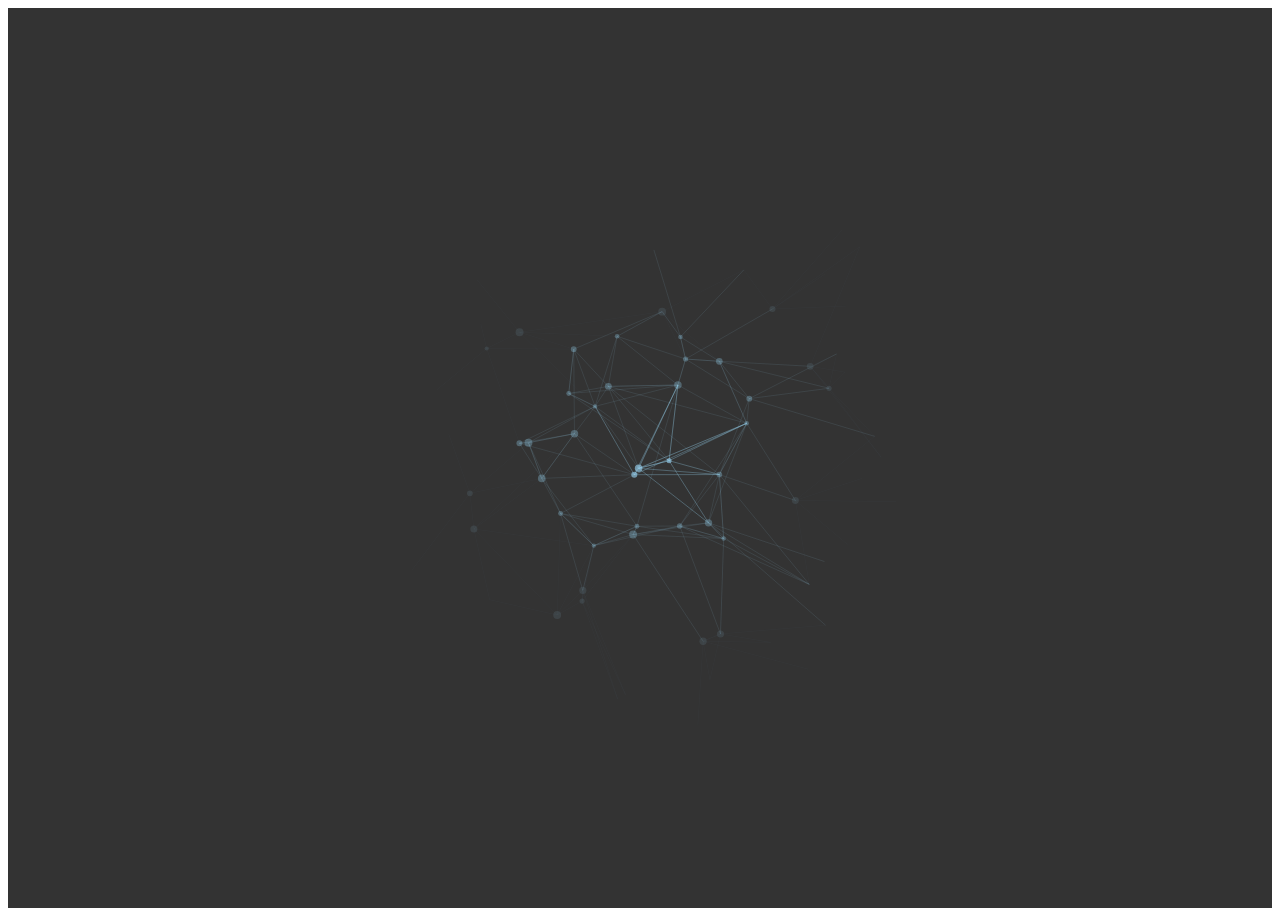
<file: canvas.html>
<!DOCTYPE html>
<html lang="en">
<head>
  <meta charset="UTF-8">
  <title>Canvas Network Effect</title>
  <style>
    .large-header {
    position: relative;
    width: 100%;
    background: #333;
    overflow: hidden;
    background-size: cover;
    background-position: center center;
    z-index: 1;
}
  </style>

  
<script src="https://cdnjs.cloudflare.com/ajax/libs/gsap/3.12.2/gsap.min.js"></script>
</head>
<body>
  <div id="large-header" class="large-header" style="height: 340px;">
    <canvas id="demo-canvas" width="1366" height="340"></canvas>
    <h1 class="main-title">Connect <span class="thin">Three</span></h1>
  </div>
  <script>
    (function() {

var width, height, largeHeader, canvas, ctx, points, target, animateHeader = true;

// Main
initHeader();
initAnimation();
addListeners();

function initHeader() {
    width = window.innerWidth;
    height = window.innerHeight;
    target = {x: width/2, y: height/2};

    largeHeader = document.getElementById('large-header');
    largeHeader.style.height = height+'px';

    canvas = document.getElementById('demo-canvas');
    canvas.width = width;
    canvas.height = height;
    ctx = canvas.getContext('2d');

    // create points
    points = [];
    for(var x = 0; x < width; x = x + width/20) {
        for(var y = 0; y < height; y = y + height/20) {
            var px = x + Math.random()*width/20;
            var py = y + Math.random()*height/20;
            var p = {x: px, originX: px, y: py, originY: py };
            points.push(p);
        }
    }

    // for each point find the 5 closest points
    for(var i = 0; i < points.length; i++) {
        var closest = [];
        var p1 = points[i];
        for(var j = 0; j < points.length; j++) {
            var p2 = points[j]
            if(!(p1 == p2)) {
                var placed = false;
                for(var k = 0; k < 5; k++) {
                    if(!placed) {
                        if(closest[k] == undefined) {
                            closest[k] = p2;
                            placed = true;
                        }
                    }
                }

                for(var k = 0; k < 5; k++) {
                    if(!placed) {
                        if(getDistance(p1, p2) < getDistance(p1, closest[k])) {
                            closest[k] = p2;
                            placed = true;
                        }
                    }
                }
            }
        }
        p1.closest = closest;
    }

    // assign a circle to each point
    for(var i in points) {
        var c = new Circle(points[i], 2+Math.random()*2, 'rgba(255,255,255,0.3)');
        points[i].circle = c;
    }
}

// Event handling
function addListeners() {
    if(!('ontouchstart' in window)) {
        window.addEventListener('mousemove', mouseMove);
    }
    window.addEventListener('scroll', scrollCheck);
    window.addEventListener('resize', resize);
}

function mouseMove(e) {
    var posx = posy = 0;
    if (e.pageX || e.pageY) {
        posx = e.pageX;
        posy = e.pageY;
    }
    else if (e.clientX || e.clientY)    {
        posx = e.clientX + document.body.scrollLeft + document.documentElement.scrollLeft;
        posy = e.clientY + document.body.scrollTop + document.documentElement.scrollTop;
    }
    target.x = posx;
    target.y = posy;
}

function scrollCheck() {
    if(document.body.scrollTop > height) animateHeader = false;
    else animateHeader = true;
}

function resize() {
    width = window.innerWidth;
    height = window.innerHeight;
    largeHeader.style.height = height+'px';
    canvas.width = width;
    canvas.height = height;
}

// animation
function initAnimation() {
    animate();
    for(var i in points) {
        shiftPoint(points[i]);
    }
}

function animate() {
    if(animateHeader) {
        ctx.clearRect(0,0,width,height);
        for(var i in points) {
            // detect points in range
            if(Math.abs(getDistance(target, points[i])) < 4000) {
                points[i].active = 0.3;
                points[i].circle.active = 0.6;
            } else if(Math.abs(getDistance(target, points[i])) < 20000) {
                points[i].active = 0.1;
                points[i].circle.active = 0.3;
            } else if(Math.abs(getDistance(target, points[i])) < 40000) {
                points[i].active = 0.02;
                points[i].circle.active = 0.1;
            } else {
                points[i].active = 0;
                points[i].circle.active = 0;
            }

            drawLines(points[i]);
            points[i].circle.draw();
        }
    }
    requestAnimationFrame(animate);
}

function shiftPoint(p) {
    TweenLite.to(p, 1+1*Math.random(), {x:p.originX-50+Math.random()*100,
        y: p.originY-50+Math.random()*100, ease:Circ.easeInOut,
        onComplete: function() {
            shiftPoint(p);
        }});
}

// Canvas manipulation
function drawLines(p) {
    if(!p.active) return;
    for(var i in p.closest) {
        ctx.beginPath();
        ctx.moveTo(p.x, p.y);
        ctx.lineTo(p.closest[i].x, p.closest[i].y);
        ctx.strokeStyle = 'rgba(156,217,249,'+ p.active+')';
        ctx.stroke();
    }
}

function Circle(pos,rad,color) {
    var _this = this;

    // constructor
    (function() {
        _this.pos = pos || null;
        _this.radius = rad || null;
        _this.color = color || null;
    })();

    this.draw = function() {
        if(!_this.active) return;
        ctx.beginPath();
        ctx.arc(_this.pos.x, _this.pos.y, _this.radius, 0, 2 * Math.PI, false);
        ctx.fillStyle = 'rgba(156,217,249,'+ _this.active+')';
        ctx.fill();
    };
}

// Util
function getDistance(p1, p2) {
    return Math.pow(p1.x - p2.x, 2) + Math.pow(p1.y - p2.y, 2);
}

})();
  </script>
</body>
</html>
</file>
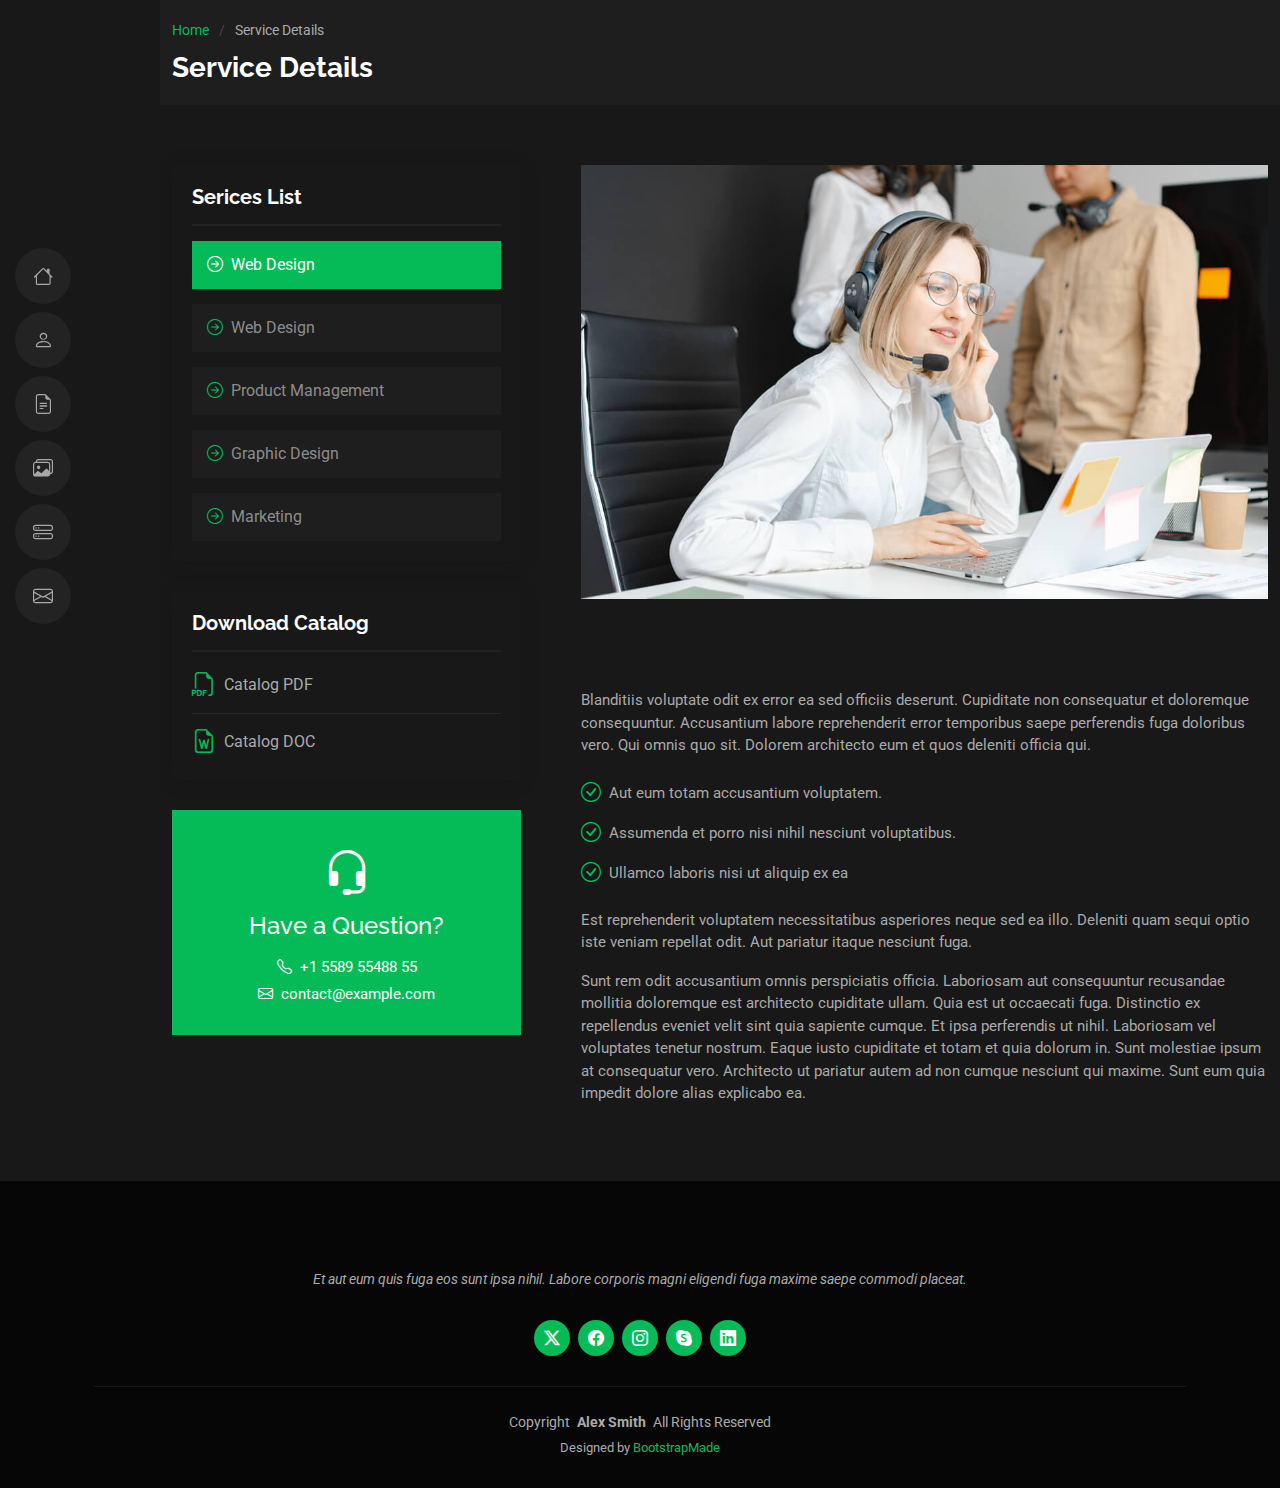
<file: service-details.html>
<!DOCTYPE html>
<html lang="en">

<head>
  <meta charset="utf-8">
  <meta content="width=device-width, initial-scale=1.0" name="viewport">
  <title>Service Details - MyResume Bootstrap Template</title>
  <meta content="" name="description">
  <meta content="" name="keywords">

  <!-- Favicons -->
  <link href="assets/img/favicon.png" rel="icon">
  <link href="assets/img/apple-touch-icon.png" rel="apple-touch-icon">

  <!-- Fonts -->
  <link href="https://fonts.googleapis.com" rel="preconnect">
  <link href="https://fonts.gstatic.com" rel="preconnect" crossorigin>
  <link href="https://fonts.googleapis.com/css2?family=Roboto:ital,wght@0,100;0,300;0,400;0,500;0,700;0,900;1,100;1,300;1,400;1,500;1,700;1,900&family=Poppins:ital,wght@0,100;0,200;0,300;0,400;0,500;0,600;0,700;0,800;0,900;1,100;1,200;1,300;1,400;1,500;1,600;1,700;1,800;1,900&family=Raleway:ital,wght@0,100;0,200;0,300;0,400;0,500;0,600;0,700;0,800;0,900;1,100;1,200;1,300;1,400;1,500;1,600;1,700;1,800;1,900&display=swap" rel="stylesheet">

  <!-- Vendor CSS Files -->
  <link href="assets/vendor/bootstrap/css/bootstrap.min.css" rel="stylesheet">
  <link href="assets/vendor/bootstrap-icons/bootstrap-icons.css" rel="stylesheet">
  <link href="assets/vendor/aos/aos.css" rel="stylesheet">
  <link href="assets/vendor/glightbox/css/glightbox.min.css" rel="stylesheet">
  <link href="assets/vendor/swiper/swiper-bundle.min.css" rel="stylesheet">

  <!-- Main CSS File -->
  <link href="assets/css/main.css" rel="stylesheet">

  <!-- =======================================================
  * Template Name: MyResume
  * Template URL: https://bootstrapmade.com/free-html-bootstrap-template-my-resume/
  * Updated: Jun 29 2024 with Bootstrap v5.3.3
  * Author: BootstrapMade.com
  * License: https://bootstrapmade.com/license/
  ======================================================== -->
</head>

<body class="service-details-page">

  <header id="header" class="header d-flex flex-column justify-content-center">

    <i class="header-toggle d-xl-none bi bi-list"></i>

    <nav id="navmenu" class="navmenu">
      <ul>
        <li><a href="#hero"><i class="bi bi-house navicon"></i><span>Home</span></a></li>
        <li><a href="#about"><i class="bi bi-person navicon"></i><span>About</span></a></li>
        <li><a href="#resume"><i class="bi bi-file-earmark-text navicon"></i><span>Resume</span></a></li>
        <li><a href="#portfolio"><i class="bi bi-images navicon"></i><span>Portfolio</span></a></li>
        <li><a href="#services"><i class="bi bi-hdd-stack navicon"></i><span>Services</span></a></li>
        <li><a href="#contact"><i class="bi bi-envelope navicon"></i><span>Contact</span></a></li>
      </ul>
    </nav>

  </header>

  <main class="main">

    <!-- Page Title -->
    <div class="page-title" data-aos="fade">
      <div class="container">
        <nav class="breadcrumbs">
          <ol>
            <li><a href="index.html">Home</a></li>
            <li class="current">Service Details</li>
          </ol>
        </nav>
        <h1>Service Details</h1>
      </div>
    </div><!-- End Page Title -->

    <!-- Service Details Section -->
    <section id="service-details" class="service-details section">

      <div class="container">

        <div class="row gy-5">

          <div class="col-lg-4" data-aos="fade-up" data-aos-delay="100">

            <div class="service-box">
              <h4>Serices List</h4>
              <div class="services-list">
                <a href="#" class="active"><i class="bi bi-arrow-right-circle"></i><span>Web Design</span></a>
                <a href="#"><i class="bi bi-arrow-right-circle"></i><span>Web Design</span></a>
                <a href="#"><i class="bi bi-arrow-right-circle"></i><span>Product Management</span></a>
                <a href="#"><i class="bi bi-arrow-right-circle"></i><span>Graphic Design</span></a>
                <a href="#"><i class="bi bi-arrow-right-circle"></i><span>Marketing</span></a>
              </div>
            </div><!-- End Services List -->

            <div class="service-box">
              <h4>Download Catalog</h4>
              <div class="download-catalog">
                <a href="#"><i class="bi bi-filetype-pdf"></i><span>Catalog PDF</span></a>
                <a href="#"><i class="bi bi-file-earmark-word"></i><span>Catalog DOC</span></a>
              </div>
            </div><!-- End Services List -->

            <div class="help-box d-flex flex-column justify-content-center align-items-center">
              <i class="bi bi-headset help-icon"></i>
              <h4>Have a Question?</h4>
              <p class="d-flex align-items-center mt-2 mb-0"><i class="bi bi-telephone me-2"></i> <span>+1 5589 55488 55</span></p>
              <p class="d-flex align-items-center mt-1 mb-0"><i class="bi bi-envelope me-2"></i> <a href="mailto:contact@example.com">contact@example.com</a></p>
            </div>

          </div>

          <div class="col-lg-8 ps-lg-5" data-aos="fade-up" data-aos-delay="200">
            <img src="assets/img/services.jpg" alt="" class="img-fluid services-img">
            <h3>Temporibus et in vero dicta aut eius lidero plastis trand lined voluptas dolorem ut voluptas</h3>
            <p>
              Blanditiis voluptate odit ex error ea sed officiis deserunt. Cupiditate non consequatur et doloremque consequuntur. Accusantium labore reprehenderit error temporibus saepe perferendis fuga doloribus vero. Qui omnis quo sit. Dolorem architecto eum et quos deleniti officia qui.
            </p>
            <ul>
              <li><i class="bi bi-check-circle"></i> <span>Aut eum totam accusantium voluptatem.</span></li>
              <li><i class="bi bi-check-circle"></i> <span>Assumenda et porro nisi nihil nesciunt voluptatibus.</span></li>
              <li><i class="bi bi-check-circle"></i> <span>Ullamco laboris nisi ut aliquip ex ea</span></li>
            </ul>
            <p>
              Est reprehenderit voluptatem necessitatibus asperiores neque sed ea illo. Deleniti quam sequi optio iste veniam repellat odit. Aut pariatur itaque nesciunt fuga.
            </p>
            <p>
              Sunt rem odit accusantium omnis perspiciatis officia. Laboriosam aut consequuntur recusandae mollitia doloremque est architecto cupiditate ullam. Quia est ut occaecati fuga. Distinctio ex repellendus eveniet velit sint quia sapiente cumque. Et ipsa perferendis ut nihil. Laboriosam vel voluptates tenetur nostrum. Eaque iusto cupiditate et totam et quia dolorum in. Sunt molestiae ipsum at consequatur vero. Architecto ut pariatur autem ad non cumque nesciunt qui maxime. Sunt eum quia impedit dolore alias explicabo ea.
            </p>
          </div>

        </div>

      </div>

    </section><!-- /Service Details Section -->

  </main>

  <footer id="footer" class="footer position-relative light-background">
    <div class="container">
      <h3 class="sitename">Brandon Johnson</h3>
      <p>Et aut eum quis fuga eos sunt ipsa nihil. Labore corporis magni eligendi fuga maxime saepe commodi placeat.</p>
      <div class="social-links d-flex justify-content-center">
        <a href=""><i class="bi bi-twitter-x"></i></a>
        <a href=""><i class="bi bi-facebook"></i></a>
        <a href=""><i class="bi bi-instagram"></i></a>
        <a href=""><i class="bi bi-skype"></i></a>
        <a href=""><i class="bi bi-linkedin"></i></a>
      </div>
      <div class="container">
        <div class="copyright">
          <span>Copyright</span> <strong class="px-1 sitename">Alex Smith</strong> <span>All Rights Reserved</span>
        </div>
        <div class="credits">
          <!-- All the links in the footer should remain intact. -->
          <!-- You can delete the links only if you've purchased the pro version. -->
          <!-- Licensing information: https://bootstrapmade.com/license/ -->
          <!-- Purchase the pro version with working PHP/AJAX contact form: [buy-url] -->
          Designed by <a href="https://bootstrapmade.com/">BootstrapMade</a>
        </div>
      </div>
    </div>
  </footer>

  <!-- Scroll Top -->
  <a href="#" id="scroll-top" class="scroll-top d-flex align-items-center justify-content-center"><i class="bi bi-arrow-up-short"></i></a>

  <!-- Preloader -->
  <div id="preloader"></div>

  <!-- Vendor JS Files -->
  <script src="assets/vendor/bootstrap/js/bootstrap.bundle.min.js"></script>
  <script src="assets/vendor/php-email-form/validate.js"></script>
  <script src="assets/vendor/aos/aos.js"></script>
  <script src="assets/vendor/typed.js/typed.umd.js"></script>
  <script src="assets/vendor/purecounter/purecounter_vanilla.js"></script>
  <script src="assets/vendor/waypoints/noframework.waypoints.js"></script>
  <script src="assets/vendor/glightbox/js/glightbox.min.js"></script>
  <script src="assets/vendor/imagesloaded/imagesloaded.pkgd.min.js"></script>
  <script src="assets/vendor/isotope-layout/isotope.pkgd.min.js"></script>
  <script src="assets/vendor/swiper/swiper-bundle.min.js"></script>

  <!-- Main JS File -->
  <script src="assets/js/main.js"></script>

</body>

</html>
</file>
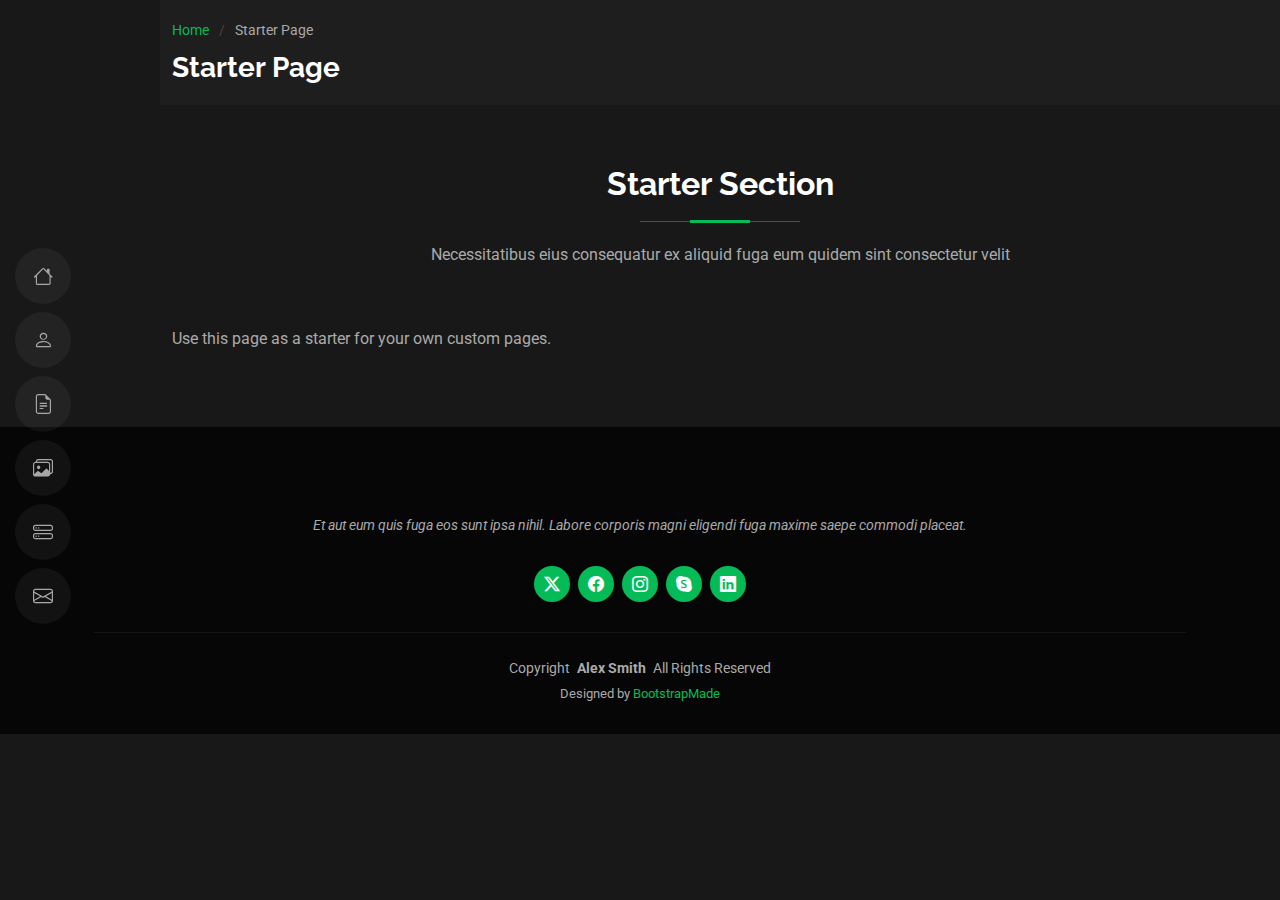
<file: starter-page.html>
<!DOCTYPE html>
<html lang="en">

<head>
  <meta charset="utf-8">
  <meta content="width=device-width, initial-scale=1.0" name="viewport">
  <title>Starter Page - MyResume Bootstrap Template</title>
  <meta content="" name="description">
  <meta content="" name="keywords">

  <!-- Favicons -->
  <link href="assets/img/favicon.png" rel="icon">
  <link href="assets/img/apple-touch-icon.png" rel="apple-touch-icon">

  <!-- Fonts -->
  <link href="https://fonts.googleapis.com" rel="preconnect">
  <link href="https://fonts.gstatic.com" rel="preconnect" crossorigin>
  <link href="https://fonts.googleapis.com/css2?family=Roboto:ital,wght@0,100;0,300;0,400;0,500;0,700;0,900;1,100;1,300;1,400;1,500;1,700;1,900&family=Poppins:ital,wght@0,100;0,200;0,300;0,400;0,500;0,600;0,700;0,800;0,900;1,100;1,200;1,300;1,400;1,500;1,600;1,700;1,800;1,900&family=Raleway:ital,wght@0,100;0,200;0,300;0,400;0,500;0,600;0,700;0,800;0,900;1,100;1,200;1,300;1,400;1,500;1,600;1,700;1,800;1,900&display=swap" rel="stylesheet">

  <!-- Vendor CSS Files -->
  <link href="assets/vendor/bootstrap/css/bootstrap.min.css" rel="stylesheet">
  <link href="assets/vendor/bootstrap-icons/bootstrap-icons.css" rel="stylesheet">
  <link href="assets/vendor/aos/aos.css" rel="stylesheet">
  <link href="assets/vendor/glightbox/css/glightbox.min.css" rel="stylesheet">
  <link href="assets/vendor/swiper/swiper-bundle.min.css" rel="stylesheet">

  <!-- Main CSS File -->
  <link href="assets/css/main.css" rel="stylesheet">

  <!-- =======================================================
  * Template Name: MyResume
  * Template URL: https://bootstrapmade.com/free-html-bootstrap-template-my-resume/
  * Updated: Jun 29 2024 with Bootstrap v5.3.3
  * Author: BootstrapMade.com
  * License: https://bootstrapmade.com/license/
  ======================================================== -->
</head>

<body class="starter-page-page">

  <header id="header" class="header d-flex flex-column justify-content-center">

    <i class="header-toggle d-xl-none bi bi-list"></i>

    <nav id="navmenu" class="navmenu">
      <ul>
        <li><a href="#hero"><i class="bi bi-house navicon"></i><span>Home</span></a></li>
        <li><a href="#about"><i class="bi bi-person navicon"></i><span>About</span></a></li>
        <li><a href="#resume"><i class="bi bi-file-earmark-text navicon"></i><span>Resume</span></a></li>
        <li><a href="#portfolio"><i class="bi bi-images navicon"></i><span>Portfolio</span></a></li>
        <li><a href="#services"><i class="bi bi-hdd-stack navicon"></i><span>Services</span></a></li>
        <li><a href="#contact"><i class="bi bi-envelope navicon"></i><span>Contact</span></a></li>
      </ul>
    </nav>

  </header>

  <main class="main">

    <!-- Page Title -->
    <div class="page-title" data-aos="fade">
      <div class="container">
        <nav class="breadcrumbs">
          <ol>
            <li><a href="index.html">Home</a></li>
            <li class="current">Starter Page</li>
          </ol>
        </nav>
        <h1>Starter Page</h1>
      </div>
    </div><!-- End Page Title -->

    <!-- Starter Section Section -->
    <section id="starter-section" class="starter-section section">

      <!-- Section Title -->
      <div class="container section-title" data-aos="fade-up">
        <h2>Starter Section</h2>
        <p>Necessitatibus eius consequatur ex aliquid fuga eum quidem sint consectetur velit</p>
      </div><!-- End Section Title -->

      <div class="container" data-aos="fade-up">
        <p>Use this page as a starter for your own custom pages.</p>
      </div>

    </section><!-- /Starter Section Section -->

  </main>

  <footer id="footer" class="footer position-relative light-background">
    <div class="container">
      <h3 class="sitename">Brandon Johnson</h3>
      <p>Et aut eum quis fuga eos sunt ipsa nihil. Labore corporis magni eligendi fuga maxime saepe commodi placeat.</p>
      <div class="social-links d-flex justify-content-center">
        <a href=""><i class="bi bi-twitter-x"></i></a>
        <a href=""><i class="bi bi-facebook"></i></a>
        <a href=""><i class="bi bi-instagram"></i></a>
        <a href=""><i class="bi bi-skype"></i></a>
        <a href=""><i class="bi bi-linkedin"></i></a>
      </div>
      <div class="container">
        <div class="copyright">
          <span>Copyright</span> <strong class="px-1 sitename">Alex Smith</strong> <span>All Rights Reserved</span>
        </div>
        <div class="credits">
          <!-- All the links in the footer should remain intact. -->
          <!-- You can delete the links only if you've purchased the pro version. -->
          <!-- Licensing information: https://bootstrapmade.com/license/ -->
          <!-- Purchase the pro version with working PHP/AJAX contact form: [buy-url] -->
          Designed by <a href="https://bootstrapmade.com/">BootstrapMade</a>
        </div>
      </div>
    </div>
  </footer>

  <!-- Scroll Top -->
  <a href="#" id="scroll-top" class="scroll-top d-flex align-items-center justify-content-center"><i class="bi bi-arrow-up-short"></i></a>

  <!-- Preloader -->
  <div id="preloader"></div>

  <!-- Vendor JS Files -->
  <script src="assets/vendor/bootstrap/js/bootstrap.bundle.min.js"></script>
  <script src="assets/vendor/php-email-form/validate.js"></script>
  <script src="assets/vendor/aos/aos.js"></script>
  <script src="assets/vendor/typed.js/typed.umd.js"></script>
  <script src="assets/vendor/purecounter/purecounter_vanilla.js"></script>
  <script src="assets/vendor/waypoints/noframework.waypoints.js"></script>
  <script src="assets/vendor/glightbox/js/glightbox.min.js"></script>
  <script src="assets/vendor/imagesloaded/imagesloaded.pkgd.min.js"></script>
  <script src="assets/vendor/isotope-layout/isotope.pkgd.min.js"></script>
  <script src="assets/vendor/swiper/swiper-bundle.min.js"></script>

  <!-- Main JS File -->
  <script src="assets/js/main.js"></script>

</body>

</html>
</file>
<file: assets/css/main.css>
/**
* Template Name: MyResume
* Template URL: https://bootstrapmade.com/free-html-bootstrap-template-my-resume/
* Updated: Jun 29 2024 with Bootstrap v5.3.3
* Author: BootstrapMade.com
* License: https://bootstrapmade.com/license/
*/

/*--------------------------------------------------------------
# Font & Color Variables
# Help: https://bootstrapmade.com/color-system/
--------------------------------------------------------------*/
/* Fonts */
:root {
  --default-font: "Roboto",  system-ui, -apple-system, "Segoe UI", Roboto, "Helvetica Neue", Arial, "Noto Sans", "Liberation Sans", sans-serif, "Apple Color Emoji", "Segoe UI Emoji", "Segoe UI Symbol", "Noto Color Emoji";
  --heading-font: "Raleway",  sans-serif;
  --nav-font: "Poppins",  sans-serif;
}

/* Global Colors - The following color variables are used throughout the website. Updating them here will change the color scheme of the entire website */
:root { 
  --background-color: #181818; /* Background color for the entire website, including individual sections */
  --default-color: #aaaaaa; /* Default color used for the majority of the text content across the entire website */
  --heading-color: #ffffff; /* Color for headings, subheadings and title throughout the website */
  --accent-color: #05bb57; /* Accent color that represents your brand on the website. It's used for buttons, links, and other elements that need to stand out */
  --surface-color: #ffffff; /* The surface color is used as a background of boxed elements within sections, such as cards, icon boxes, or other elements that require a visual separation from the global background. */
  --contrast-color: #ffffff; /* Contrast color for text, ensuring readability against backgrounds of accent, heading, or default colors. */
}

/* Nav Menu Colors - The following color variables are used specifically for the navigation menu. They are separate from the global colors to allow for more customization options */
:root {
  --nav-color: #a7a7a7;  /* The default color of the main navmenu links */
  --nav-hover-color: #05bb57; /* Applied to main navmenu links when they are hovered over or active */
  --nav-mobile-background-color: #ffffff; /* Used as the background color for mobile navigation menu */
  --nav-dropdown-background-color: #ffffff; /* Used as the background color for dropdown items that appear when hovering over primary navigation items */
  --nav-dropdown-color: #a0a0a0; /* Used for navigation links of the dropdown items in the navigation menu. */
  --nav-dropdown-hover-color: #0563bb; /* Similar to --nav-hover-color, this color is applied to dropdown navigation links when they are hovered over. */
}

/* Color Presets - These classes override global colors when applied to any section or element, providing reuse of the sam color scheme. */

.light-background {
  --background-color: #060606;
  --surface-color: #ffffff;
}

.dark-background {
  --background-color: #060606;
  --default-color: #ffffff;
  --heading-color: #009e22;
  --surface-color: #252525;
  --contrast-color: #ffffff;
}

/* Smooth scroll */
:root {
  scroll-behavior: smooth;
}

/*--------------------------------------------------------------
# General Styling & Shared Classes
--------------------------------------------------------------*/
body {
  color: var(--default-color);
  background-color: var(--background-color);
  font-family: var(--default-font);
}

a {
  color: var(--accent-color);
  text-decoration: none;
  transition: 0.3s;
}

a:hover {
  color: color-mix(in srgb, var(--accent-color), transparent 25%);
  text-decoration: none;
}

h1,
h2,
h4,
h5,
h6 {
  color: var(--heading-color);
  font-family: var(--heading-font);
}

h3{
  color: var(--background-color);
}

/* PHP Email Form Messages
------------------------------*/
.php-email-form .error-message {
  display: none;
  background: #df1529;
  color: #ffffff;
  text-align: left;
  padding: 15px;
  margin-bottom: 24px;
  font-weight: 600;
}

.php-email-form .sent-message {
  display: none;
  color: #ffffff;
  background: #059652;
  text-align: center;
  padding: 15px;
  margin-bottom: 24px;
  font-weight: 600;
}

.php-email-form .loading {
  display: none;
  background: var(--surface-color);
  text-align: center;
  padding: 15px;
  margin-bottom: 24px;
}

.php-email-form .loading:before {
  content: "";
  display: inline-block;
  border-radius: 50%;
  width: 24px;
  height: 24px;
  margin: 0 10px -6px 0;
  border: 3px solid var(--accent-color);
  border-top-color: var(--surface-color);
  animation: php-email-form-loading 1s linear infinite;
}

@keyframes php-email-form-loading {
  0% {
    transform: rotate(0deg);
  }

  100% {
    transform: rotate(360deg);
  }
}

/*--------------------------------------------------------------
# Global Header
--------------------------------------------------------------*/
.header {
  color: var(--default-color);
  position: fixed;
  top: 0;
  left: 0;
  bottom: 0;
  padding: 0 15px;
  transition: all ease-in-out 0.3s;
  overflow-y: auto;
  z-index: 997;
  min-width: 200px;
}

@media (max-width: 1199px) {
  .header {
    background-color: var(--background-color);
    border-right: 1px solid color-mix(in srgb, var(--default-color), transparent 90%);
    width: 300px;
    left: -100%;
  }
}

@media (min-width: 1200px) and (max-width: 1600px) {
  .header~main {
    margin-left: 160px;
  }

  .header~main .hero {
    margin-left: -160px;
    width: 100vw;
  }
}

.header.header-show {
  left: 0;
}

.header .header-toggle {
  color: var(--contrast-color);
  background-color: var(--accent-color);
  font-size: 22px;
  display: flex;
  align-items: center;
  justify-content: center;
  width: 40px;
  height: 40px;
  border-radius: 50%;
  cursor: pointer;
  position: fixed;
  top: 15px;
  right: 15px;
  z-index: 9999;
  transition: background-color 0.3s;
}

.header .header-toggle:hover {
  color: var(--contrast-color);
  background-color: color-mix(in srgb, var(--accent-color) 90%, white 15%);
}

/*--------------------------------------------------------------
# Navigation Menu
--------------------------------------------------------------*/
.navmenu {
  padding: 0;
  z-index: 9997;
}

.navmenu ul {
  list-style: none;
  padding: 0 0 20px 0;
  margin: 0;
  width: 140px;
}

.navmenu a,
.navmenu a:focus {
  color: var(--nav-color);
  font-family: var(--nav-font);
  display: flex;
  align-items: center;
  padding: 10px 18px;
  margin-bottom: 8px;
  font-size: 15px;
  border-radius: 50px;
  background: color-mix(in srgb, var(--default-color), transparent 92%);
  height: 56px;
  width: 100%;
  overflow: hidden;
  transition: 0.3s;
}

.navmenu a i,
.navmenu a:focus i {
  font-size: 20px;
}

.navmenu a span,
.navmenu a:focus span {
  padding: 0 5px 0 7px;
}

@media (min-width: 992px) {

  .navmenu a,
  .navmenu a:focus {
    max-width: 56px;
  }

  .navmenu a span,
  .navmenu a:focus span {
    display: none;
  }
}

.navmenu a:hover,
.navmenu .active,
.navmenu .active:focus,
.navmenu li:hover>a {
  color: var(--contrast-color);
  background: var(--nav-hover-color);
}

.navmenu a:hover,
.navmenu li:hover>a {
  max-width: 100%;
  color: var(--contrast-color);
}

.navmenu a:hover span,
.navmenu li:hover>a span {
  display: block;
}

/*--------------------------------------------------------------
# Global Footer
--------------------------------------------------------------*/
.footer {
  color: var(--default-color);
  background-color: var(--background-color);
  font-size: 14px;
  text-align: center;
  padding: 30px 0;
  position: relative;
}

.footer h3 {
  font-size: 36px;
  font-weight: 700;
  position: relative;
  padding: 0;
  margin: 0 0 15px 0;
}

.footer p {
  font-size: 15;
  font-style: italic;
  padding: 0;
  margin: 0 0 30px 0;
}

.footer .social-links {
  margin: 0 0 30px 0;
}

.footer .social-links a {
  font-size: 16px;
  display: flex;
  align-items: center;
  justify-content: center;
  background: var(--accent-color);
  color: var(--contrast-color);
  line-height: 1;
  margin: 0 4px;
  border-radius: 50%;
  text-align: center;
  width: 36px;
  height: 36px;
  transition: 0.3s;
}

.footer .social-links a:hover {
  background: color-mix(in srgb, var(--accent-color), transparent 20%);
  text-decoration: none;
}

.footer .copyright {
  padding-top: 25px;
  border-top: 1px solid color-mix(in srgb, var(--default-color), transparent 90%);
}

.footer .credits {
  font-size: 13px;
  padding-top: 5px;
}

/*--------------------------------------------------------------
# Preloader
--------------------------------------------------------------*/
#preloader {
  position: fixed;
  inset: 0;
  z-index: 999999;
  overflow: hidden;
  background: var(--background-color);
  transition: all 0.6s ease-out;
}

#preloader:before {
  content: "";
  position: fixed;
  top: calc(50% - 30px);
  left: calc(50% - 30px);
  border: 6px solid #ffffff;
  border-color: var(--accent-color) transparent var(--accent-color) transparent;
  border-radius: 50%;
  width: 60px;
  height: 60px;
  animation: animate-preloader 1.5s linear infinite;
}

@keyframes animate-preloader {
  0% {
    transform: rotate(0deg);
  }

  100% {
    transform: rotate(360deg);
  }
}

/*--------------------------------------------------------------
# Scroll Top Button
--------------------------------------------------------------*/
.scroll-top {
  position: fixed;
  visibility: hidden;
  opacity: 0;
  right: 15px;
  bottom: -15px;
  z-index: 99999;
  background-color: var(--accent-color);
  width: 44px;
  height: 44px;
  border-radius: 50px;
  transition: all 0.4s;
}

.scroll-top i {
  font-size: 24px;
  color: var(--contrast-color);
  line-height: 0;
}

.scroll-top:hover {
  background-color: color-mix(in srgb, var(--accent-color), transparent 20%);
  color: var(--contrast-color);
}

.scroll-top.active {
  visibility: visible;
  opacity: 1;
  bottom: 15px;
}

/*--------------------------------------------------------------
# Disable aos animation delay on mobile devices
--------------------------------------------------------------*/
@media screen and (max-width: 768px) {
  [data-aos-delay] {
    transition-delay: 0 !important;
  }
}

/*--------------------------------------------------------------
# Global Page Titles & Breadcrumbs
--------------------------------------------------------------*/
.page-title {
  --background-color: color-mix(in srgb, var(--default-color), transparent 96%);
  color: var(--default-color);
  background-color: var(--background-color);
  padding: 20px 0;
  position: relative;
}

.page-title h1 {
  font-size: 28px;
  font-weight: 700;
  margin: 0;
}

.page-title .breadcrumbs ol {
  display: flex;
  flex-wrap: wrap;
  list-style: none;
  padding: 0 0 10px 0;
  margin: 0;
  font-size: 14px;
  font-weight: 400;
}

.page-title .breadcrumbs ol li+li {
  padding-left: 10px;
}

.page-title .breadcrumbs ol li+li::before {
  content: "/";
  display: inline-block;
  padding-right: 10px;
  color: color-mix(in srgb, var(--default-color), transparent 70%);
}

/*--------------------------------------------------------------
# Global Sections
--------------------------------------------------------------*/
section,
.section {
  color: var(--default-color);
  background-color: var(--background-color);
  padding: 60px 0;
  overflow: clip;
}
/*--------------------------------------------------------------
# Global Section Titles
--------------------------------------------------------------*/
.section-title {
  text-align: center;
  padding-bottom: 60px;
  position: relative;
}

.section-title h2 {
  font-size: 32px;
  font-weight: 700;
  margin-bottom: 20px;
  padding-bottom: 20px;
  position: relative;
}

.section-title h2:before {
  content: "";
  position: absolute;
  display: block;
  width: 160px;
  height: 1px;
  background: color-mix(in srgb, var(--default-color), transparent 60%);
  left: 0;
  right: 0;
  bottom: 1px;
  margin: auto;
}

.section-title h2::after {
  content: "";
  position: absolute;
  display: block;
  width: 60px;
  height: 3px;
  background: var(--accent-color);
  left: 0;
  right: 0;
  bottom: 0;
  margin: auto;
}

.section-title p {
  margin-bottom: 0;
}

/*--------------------------------------------------------------
# Hero Section
--------------------------------------------------------------*/
.hero {
  width: 100%;
  min-height: 100vh;
  position: relative;
  padding: 80px 0;
  display: flex;
  align-items: center;
  justify-content: center;
}

.hero img {
  position: absolute;
  inset: 0;
  display: block;
  width: 100%;
  height: 100%;
  object-fit: cover;
  z-index: 1;
}

.hero:before {
  content: "";
  background: color-mix(in srgb, var(--background-color), transparent 30%);
  position: absolute;
  inset: 0;
  z-index: 2;
}

.hero .container {
  position: relative;
  z-index: 3;
  margin-left: 25px;
}

.hero h2 {
  margin: 0;
  color: #06fc3b;
  font-size: 64px;
  font-weight: bold;
}

.hero p {
  margin: 5px 0 0 0;
  font-size: 26px;
}

.hero p span {
  letter-spacing: 1px;
  border-bottom: 2px solid var(--accent-color);
}

.hero .social-links {
  margin-top: 25px;
}

.hero .social-links a {
  font-size: 20px;
  display: inline-block;
  color: color-mix(in srgb, var(--default-color), transparent 30%);
  line-height: 1;
  margin-right: 20px;
  transition: 0.3s;
}

.hero .social-links a:hover {
  color: var(--accent-color);
}

@media (max-width: 768px) {
  .hero h2 {
    font-size: 32px;
  }

  .hero p {
    font-size: 20px;
  }
}

/*--------------------------------------------------------------
# About Section
--------------------------------------------------------------*/
.about .content h2 {
  font-weight: 700;
  font-size: 24px;
}

.about .content ul {
  list-style: none;
  padding: 0;
}

.about .content ul li {
  margin-bottom: 20px;
  display: flex;
  align-items: center;
}

.about .content ul strong {
  margin-right: 10px;
}

.about .content ul i {
  font-size: 16px;
  margin-right: 5px;
  color: var(--accent-color);
  line-height: 0;
}

/*--------------------------------------------------------------
# Stats Section
--------------------------------------------------------------*/
.stats i {
  background-color: var(--accent-color);
  color: var(--contrast-color);
  width: 54px;
  height: 54px;
  font-size: 24px;
  border-radius: 50px;
  display: inline-flex;
  align-items: center;
  justify-content: center;
  position: relative;
  z-index: 1;
}

.stats .stats-item {
  margin-top: 10px;
  width: 100%;
  position: relative;
  text-align: center;
  z-index: 0;
}

.stats .stats-item span {
  font-size: 36px;
  display: block;
  font-weight: 700;
  color: color-mix(in srgb, var(--default-color), transparent 20%);
}

.stats .stats-item p {
  padding: 0;
  margin: 0;
  color: color-mix(in srgb, var(--default-color), transparent 50%);
  font-size: 16px;
}

/*--------------------------------------------------------------
# Skills Section
--------------------------------------------------------------*/
.skills .progress {
  height: 60px;
  display: block;
  background: none;
  border-radius: 0;
}

.skills .progress .skill {
  color: var(--heading-color);
  padding: 0;
  margin: 0 0 6px 0;
  text-transform: uppercase;
  display: block;
  font-weight: 600;
  font-family: var(--heading-font);
}

.skills .progress .skill .val {
  float: right;
  font-style: normal;
}

.skills .progress-bar-wrap {
  background: color-mix(in srgb, var(--default-color), transparent 90%);
  height: 10px;
}

.skills .progress-bar {
  width: 1px;
  height: 10px;
  transition: 0.9s;
  background-color: var(--accent-color);
}

/*--------------------------------------------------------------
# Resume Section
--------------------------------------------------------------*/
.resume .resume-title {
  color: var(--heading-color);
  font-size: 26px;
  font-weight: 700;
  margin-top: 20px;
  margin-bottom: 20px;
}

.resume .resume-item {
  padding: 0 0 20px 20px;
  margin-top: -2px;
  border-left: 2px solid var(--accent-color);
  position: relative;
}

.resume .resume-item h4 {
  line-height: 18px;
  font-size: 18px;
  font-weight: 600;
  text-transform: uppercase;
  color: color-mix(in srgb, var(--default-color), transparent 20%);
  margin-bottom: 10px;
}

.resume .resume-item h5 {
  font-size: 16px;
  padding: 5px 15px;
  display: inline-block;
  font-weight: 600;
  margin-bottom: 10px;
}

.resume .resume-item ul {
  padding-left: 20px;
}

.resume .resume-item ul li {
  padding-bottom: 10px;
}

.resume .resume-item:last-child {
  padding-bottom: 0;
}

.resume .resume-item::before {
  content: "";
  position: absolute;
  width: 16px;
  height: 16px;
  border-radius: 50px;
  left: -9px;
  top: 0;
  background: var(--background-color);
  border: 2px solid var(--accent-color);
}

/*--------------------------------------------------------------
# Portfolio Section
--------------------------------------------------------------*/
.portfolio .portfolio-filters {
  padding: 0;
  margin: 0 auto 20px auto;
  list-style: none;
  text-align: center;
}

.portfolio .portfolio-filters li {
  cursor: pointer;
  display: inline-block;
  padding: 8px 20px 10px 20px;
  margin: 0;
  font-size: 15px;
  font-weight: 500;
  line-height: 1;
  margin-bottom: 5px;
  border-radius: 50px;
  transition: all 0.3s ease-in-out;
  font-family: var(--heading-font);
}

.portfolio .portfolio-filters li:hover,
.portfolio .portfolio-filters li.filter-active {
  color: var(--contrast-color);
  background-color: var(--accent-color);
}

.portfolio .portfolio-filters li:first-child {
  margin-left: 0;
}

.portfolio .portfolio-filters li:last-child {
  margin-right: 0;
}

@media (max-width: 575px) {
  .portfolio .portfolio-filters li {
    font-size: 14px;
    margin: 0 0 10px 0;
  }
}

.portfolio .portfolio-item {
  position: relative;
  overflow: hidden;
}

.portfolio .portfolio-item .portfolio-info {
  opacity: 0;
  position: absolute;
  left: 12px;
  right: 12px;
  bottom: -100%;
  z-index: 3;
  transition: all ease-in-out 0.5s;
  background: color-mix(in srgb, var(--background-color), transparent 10%);
  padding: 15px;
}

.portfolio .portfolio-item .portfolio-info h4 {
  font-size: 18px;
  font-weight: 600;
  padding-right: 50px;
}

.portfolio .portfolio-item .portfolio-info p {
  color: color-mix(in srgb, var(--default-color), transparent 30%);
  font-size: 14px;
  margin-bottom: 0;
  padding-right: 50px;
}

.portfolio .portfolio-item .portfolio-info .preview-link,
.portfolio .portfolio-item .portfolio-info .details-link {
  position: absolute;
  right: 50px;
  font-size: 24px;
  top: calc(50% - 14px);
  color: color-mix(in srgb, var(--default-color), transparent 30%);
  transition: 0.3s;
  line-height: 0;
}

.portfolio .portfolio-item .portfolio-info .preview-link:hover,
.portfolio .portfolio-item .portfolio-info .details-link:hover {
  color: var(--accent-color);
}

.portfolio .portfolio-item .portfolio-info .details-link {
  right: 14px;
  font-size: 28px;
}

.portfolio .portfolio-item:hover .portfolio-info {
  opacity: 1;
  bottom: 0;
}

/*--------------------------------------------------------------
# Services Section
--------------------------------------------------------------*/
.services .service-item {
  background-color: var(--surface-color);
  box-shadow: 0px 5px 90px 0px rgba(0, 0, 0, 0.1);
  height: 100%;
  padding: 60px 30px;
  text-align: center;
  transition: 0.3s;
  border-radius: 5px;
}

.services .service-item .icon {
  margin: 0 auto;
  width: 100px;
  height: 100px;
  display: flex;
  align-items: center;
  justify-content: center;
  transition: ease-in-out 0.3s;
  position: relative;
}

.services .service-item .icon i {
  font-size: 36px;
  transition: 0.5s;
  position: relative;
}

.services .service-item .icon svg {
  position: absolute;
  top: 0;
  left: 0;
}

.services .service-item .icon svg path {
  transition: 0.5s;
  fill: color-mix(in srgb, var(--default-color), transparent 95%);
}

.services .service-item h3 {
  font-weight: 700;
  margin: 10px 0 15px 0;
  font-size: 22px;
}

.services .service-item p {
  line-height: 24px;
  font-size: 14px;
  margin-bottom: 0;
}

.services .service-item:hover {
  box-shadow: 0px 5px 35px 0px rgba(0, 0, 0, 0.1);
}

.services .service-item.item-cyan i {
  color: #0dcaf0;
}

.services .service-item.item-cyan:hover .icon i {
  color: #fff;
}

.services .service-item.item-cyan:hover .icon path {
  fill: #0dcaf0;
}

.services .service-item.item-orange i {
  color: #fd7e14;
}

.services .service-item.item-orange:hover .icon i {
  color: #fff;
}

.services .service-item.item-orange:hover .icon path {
  fill: #fd7e14;
}

.services .service-item.item-teal i {
  color: #20c997;
}

.services .service-item.item-teal:hover .icon i {
  color: #fff;
}

.services .service-item.item-teal:hover .icon path {
  fill: #20c997;
}

.services .service-item.item-red i {
  color: #df1529;
}

.services .service-item.item-red:hover .icon i {
  color: #fff;
}

.services .service-item.item-red:hover .icon path {
  fill: #df1529;
}

.services .service-item.item-indigo i {
  color: #6610f2;
}

.services .service-item.item-indigo:hover .icon i {
  color: #fff;
}

.services .service-item.item-indigo:hover .icon path {
  fill: #6610f2;
}

.services .service-item.item-pink i {
  color: #f3268c;
}

.services .service-item.item-pink:hover .icon i {
  color: #fff;
}

.services .service-item.item-pink:hover .icon path {
  fill: #f3268c;
}

/*--------------------------------------------------------------
# Testimonials Section
--------------------------------------------------------------*/
.testimonials .testimonials-carousel,
.testimonials .testimonials-slider {
  overflow: hidden;
}

.testimonials .testimonial-item .testimonial-content {
  border-left: 3px solid var(--accent-color);
  padding-left: 30px;
}

.testimonials .testimonial-item .testimonial-img {
  border-radius: 50%;
  border: 4px solid var(--background-color);
  margin: 0 auto;
}

.testimonials .testimonial-item h3 {
  font-size: 20px;
  font-weight: bold;
  margin: 10px 0 5px 0;
}

.testimonials .testimonial-item h4 {
  font-size: 14px;
  color: color-mix(in srgb, var(--default-color), transparent 40%);
  margin: 0 0 10px 0;
}

.testimonials .testimonial-item .stars i {
  color: #ffc107;
  margin: 0 1px;
}

.testimonials .testimonial-item .quote-icon-left,
.testimonials .testimonial-item .quote-icon-right {
  color: color-mix(in srgb, var(--accent-color), transparent 50%);
  font-size: 26px;
  line-height: 0;
}

.testimonials .testimonial-item .quote-icon-left {
  display: inline-block;
  left: -5px;
  position: relative;
}

.testimonials .testimonial-item .quote-icon-right {
  display: inline-block;
  right: -5px;
  position: relative;
  top: 10px;
  transform: scale(-1, -1);
}

.testimonials .testimonial-item p {
  font-style: italic;
}

.testimonials .swiper-wrapper {
  height: auto;
}

.testimonials .swiper-pagination {
  margin-top: 30px;
  position: relative;
}

.testimonials .swiper-pagination .swiper-pagination-bullet {
  width: 12px;
  height: 12px;
  background-color: color-mix(in srgb, var(--default-color), transparent 85%);
  opacity: 1;
}

.testimonials .swiper-pagination .swiper-pagination-bullet-active {
  background-color: var(--accent-color);
}

/*--------------------------------------------------------------
# Contact Section
--------------------------------------------------------------*/
.contact .info-item+.info-item {
  margin-top: 40px;
}

.contact .info-item i {
  color: var(--accent-color);
  background: color-mix(in srgb, var(--accent-color), transparent 92%);
  font-size: 20px;
  width: 44px;
  height: 44px;
  display: flex;
  justify-content: center;
  align-items: center;
  border-radius: 50px;
  transition: all 0.3s ease-in-out;
  margin-right: 15px;
}

.contact .info-item h3 {
  padding: 0;
  font-size: 18px;
  font-weight: 700;
  margin-bottom: 5px;
}

.contact .info-item p {
  padding: 0;
  margin-bottom: 0;
  font-size: 14px;
}

.contact .info-item:hover i {
  background: var(--accent-color);
  color: var(--contrast-color);
}

.contact .php-email-form {
  height: 100%;
}

.contact .php-email-form input[type=text],
.contact .php-email-form input[type=email],
.contact .php-email-form textarea {
  font-size: 14px;
  padding: 10px 15px;
  box-shadow: none;
  border-radius: 0;
  color: var(--default-color);
  background-color: color-mix(in srgb, var(--background-color), transparent 50%);
  border-color: color-mix(in srgb, var(--default-color), transparent 80%);
}

.contact .php-email-form input[type=text]:focus,
.contact .php-email-form input[type=email]:focus,
.contact .php-email-form textarea:focus {
  border-color: var(--accent-color);
}

.contact .php-email-form input[type=text]::placeholder,
.contact .php-email-form input[type=email]::placeholder,
.contact .php-email-form textarea::placeholder {
  color: color-mix(in srgb, var(--default-color), transparent 70%);
}

.contact .php-email-form button[type=submit] {
  color: var(--contrast-color);
  background: var(--accent-color);
  border: 0;
  padding: 10px 30px;
  transition: 0.4s;
  border-radius: 50px;
}

.contact .php-email-form button[type=submit]:hover {
  background: color-mix(in srgb, var(--accent-color), transparent 25%);
}

/*--------------------------------------------------------------
# Portfolio Details Section
--------------------------------------------------------------*/
.portfolio-details .portfolio-details-slider img {
  width: 100%;
}

.portfolio-details .swiper-wrapper {
  height: auto;
}

.portfolio-details .swiper-button-prev,
.portfolio-details .swiper-button-next {
  width: 48px;
  height: 48px;
}

.portfolio-details .swiper-button-prev:after,
.portfolio-details .swiper-button-next:after {
  color: rgba(255, 255, 255, 0.8);
  background-color: rgba(0, 0, 0, 0.15);
  font-size: 24px;
  border-radius: 50%;
  width: 48px;
  height: 48px;
  display: flex;
  align-items: center;
  justify-content: center;
  transition: 0.3s;
}

.portfolio-details .swiper-button-prev:hover:after,
.portfolio-details .swiper-button-next:hover:after {
  background-color: rgba(0, 0, 0, 0.3);
}

@media (max-width: 575px) {

  .portfolio-details .swiper-button-prev,
  .portfolio-details .swiper-button-next {
    display: none;
  }
}

.portfolio-details .swiper-pagination {
  margin-top: 20px;
  position: relative;
}

.portfolio-details .swiper-pagination .swiper-pagination-bullet {
  width: 10px;
  height: 10px;
  background-color: color-mix(in srgb, var(--default-color), transparent 85%);
  opacity: 1;
}

.portfolio-details .swiper-pagination .swiper-pagination-bullet-active {
  background-color: var(--accent-color);
}

.portfolio-details .portfolio-info h3 {
  font-size: 22px;
  font-weight: 700;
  margin-bottom: 20px;
  padding-bottom: 20px;
  position: relative;
}

.portfolio-details .portfolio-info h3:after {
  content: "";
  position: absolute;
  display: block;
  width: 50px;
  height: 3px;
  background: var(--accent-color);
  left: 0;
  bottom: 0;
}

.portfolio-details .portfolio-info ul {
  list-style: none;
  padding: 0;
  font-size: 15px;
}

.portfolio-details .portfolio-info ul li {
  display: flex;
  flex-direction: column;
  padding-bottom: 15px;
}

.portfolio-details .portfolio-info ul strong {
  text-transform: uppercase;
  font-weight: 400;
  color: color-mix(in srgb, var(--default-color), transparent 50%);
  font-size: 14px;
}

.portfolio-details .portfolio-info .btn-visit {
  padding: 8px 40px;
  background: var(--accent-color);
  color: var(--contrast-color);
  border-radius: 50px;
  transition: 0.3s;
}

.portfolio-details .portfolio-info .btn-visit:hover {
  background: color-mix(in srgb, var(--accent-color), transparent 20%);
}

.portfolio-details .portfolio-description h2 {
  font-size: 26px;
  font-weight: 700;
  margin-bottom: 20px;
}

.portfolio-details .portfolio-description p {
  padding: 0;
}

.portfolio-details .portfolio-description .testimonial-item {
  padding: 30px 30px 0 30px;
  position: relative;
  background: color-mix(in srgb, var(--default-color), transparent 97%);
  margin-bottom: 50px;
}

.portfolio-details .portfolio-description .testimonial-item .testimonial-img {
  width: 90px;
  border-radius: 50px;
  border: 6px solid var(--background-color);
  float: left;
  margin: 0 10px 0 0;
}

.portfolio-details .portfolio-description .testimonial-item h3 {
  font-size: 18px;
  font-weight: bold;
  margin: 15px 0 5px 0;
  padding-top: 20px;
}

.portfolio-details .portfolio-description .testimonial-item h4 {
  font-size: 14px;
  color: #6c757d;
  margin: 0;
}

.portfolio-details .portfolio-description .testimonial-item .quote-icon-left,
.portfolio-details .portfolio-description .testimonial-item .quote-icon-right {
  color: color-mix(in srgb, var(--accent-color), transparent 50%);
  font-size: 26px;
  line-height: 0;
}

.portfolio-details .portfolio-description .testimonial-item .quote-icon-left {
  display: inline-block;
  left: -5px;
  position: relative;
}

.portfolio-details .portfolio-description .testimonial-item .quote-icon-right {
  display: inline-block;
  right: -5px;
  position: relative;
  top: 10px;
  transform: scale(-1, -1);
}

.portfolio-details .portfolio-description .testimonial-item p {
  font-style: italic;
  margin: 0 0 15px 0 0 0;
  padding: 0;
}

/*--------------------------------------------------------------
# Service Details Section
--------------------------------------------------------------*/
.service-details .service-box {
  padding: 20px;
  box-shadow: 0px 2px 20px rgba(0, 0, 0, 0.1);
}

.service-details .service-box+.service-box {
  margin-top: 30px;
}

.service-details .service-box h4 {
  font-size: 20px;
  font-weight: 700;
  border-bottom: 2px solid color-mix(in srgb, var(--default-color), transparent 92%);
  padding-bottom: 15px;
  margin-bottom: 15px;
}

.service-details .services-list a {
  color: color-mix(in srgb, var(--default-color), transparent 20%);
  background-color: color-mix(in srgb, var(--default-color), transparent 96%);
  display: flex;
  align-items: center;
  padding: 12px 15px;
  margin-top: 15px;
  transition: 0.3s;
}

.service-details .services-list a:first-child {
  margin-top: 0;
}

.service-details .services-list a i {
  font-size: 16px;
  margin-right: 8px;
  color: var(--accent-color);
}

.service-details .services-list a.active {
  color: var(--contrast-color);
  background-color: var(--accent-color);
}

.service-details .services-list a.active i {
  color: var(--contrast-color);
}

.service-details .services-list a:hover {
  background-color: color-mix(in srgb, var(--accent-color), transparent 95%);
  color: var(--accent-color);
}

.service-details .download-catalog a {
  color: var(--default-color);
  display: flex;
  align-items: center;
  padding: 10px 0;
  transition: 0.3s;
  border-top: 1px solid color-mix(in srgb, var(--default-color), transparent 90%);
}

.service-details .download-catalog a:first-child {
  border-top: 0;
  padding-top: 0;
}

.service-details .download-catalog a:last-child {
  padding-bottom: 0;
}

.service-details .download-catalog a i {
  font-size: 24px;
  margin-right: 8px;
  color: var(--accent-color);
}

.service-details .download-catalog a:hover {
  color: var(--accent-color);
}

.service-details .help-box {
  background-color: var(--accent-color);
  color: var(--contrast-color);
  margin-top: 30px;
  padding: 30px 15px;
}

.service-details .help-box .help-icon {
  font-size: 48px;
}

.service-details .help-box h4,
.service-details .help-box a {
  color: var(--contrast-color);
}

.service-details .services-img {
  margin-bottom: 20px;
}

.service-details h3 {
  font-size: 26px;
  font-weight: 700;
}

.service-details p {
  font-size: 15px;
}

.service-details ul {
  list-style: none;
  padding: 0;
  font-size: 15px;
}

.service-details ul li {
  padding: 5px 0;
  display: flex;
  align-items: center;
}

.service-details ul i {
  font-size: 20px;
  margin-right: 8px;
  color: var(--accent-color);
}

/*--------------------------------------------------------------
# Custom STYLES
--------------------------------------------------------------*/

.hero canvas{
  z-index: 4;
  position: absolute;
}

.section .hero{
  position: relative;
  padding: 0 0px !important;
  z-index: 4;
}

.hero{
  padding: 0 0px !important;
}
</file>
